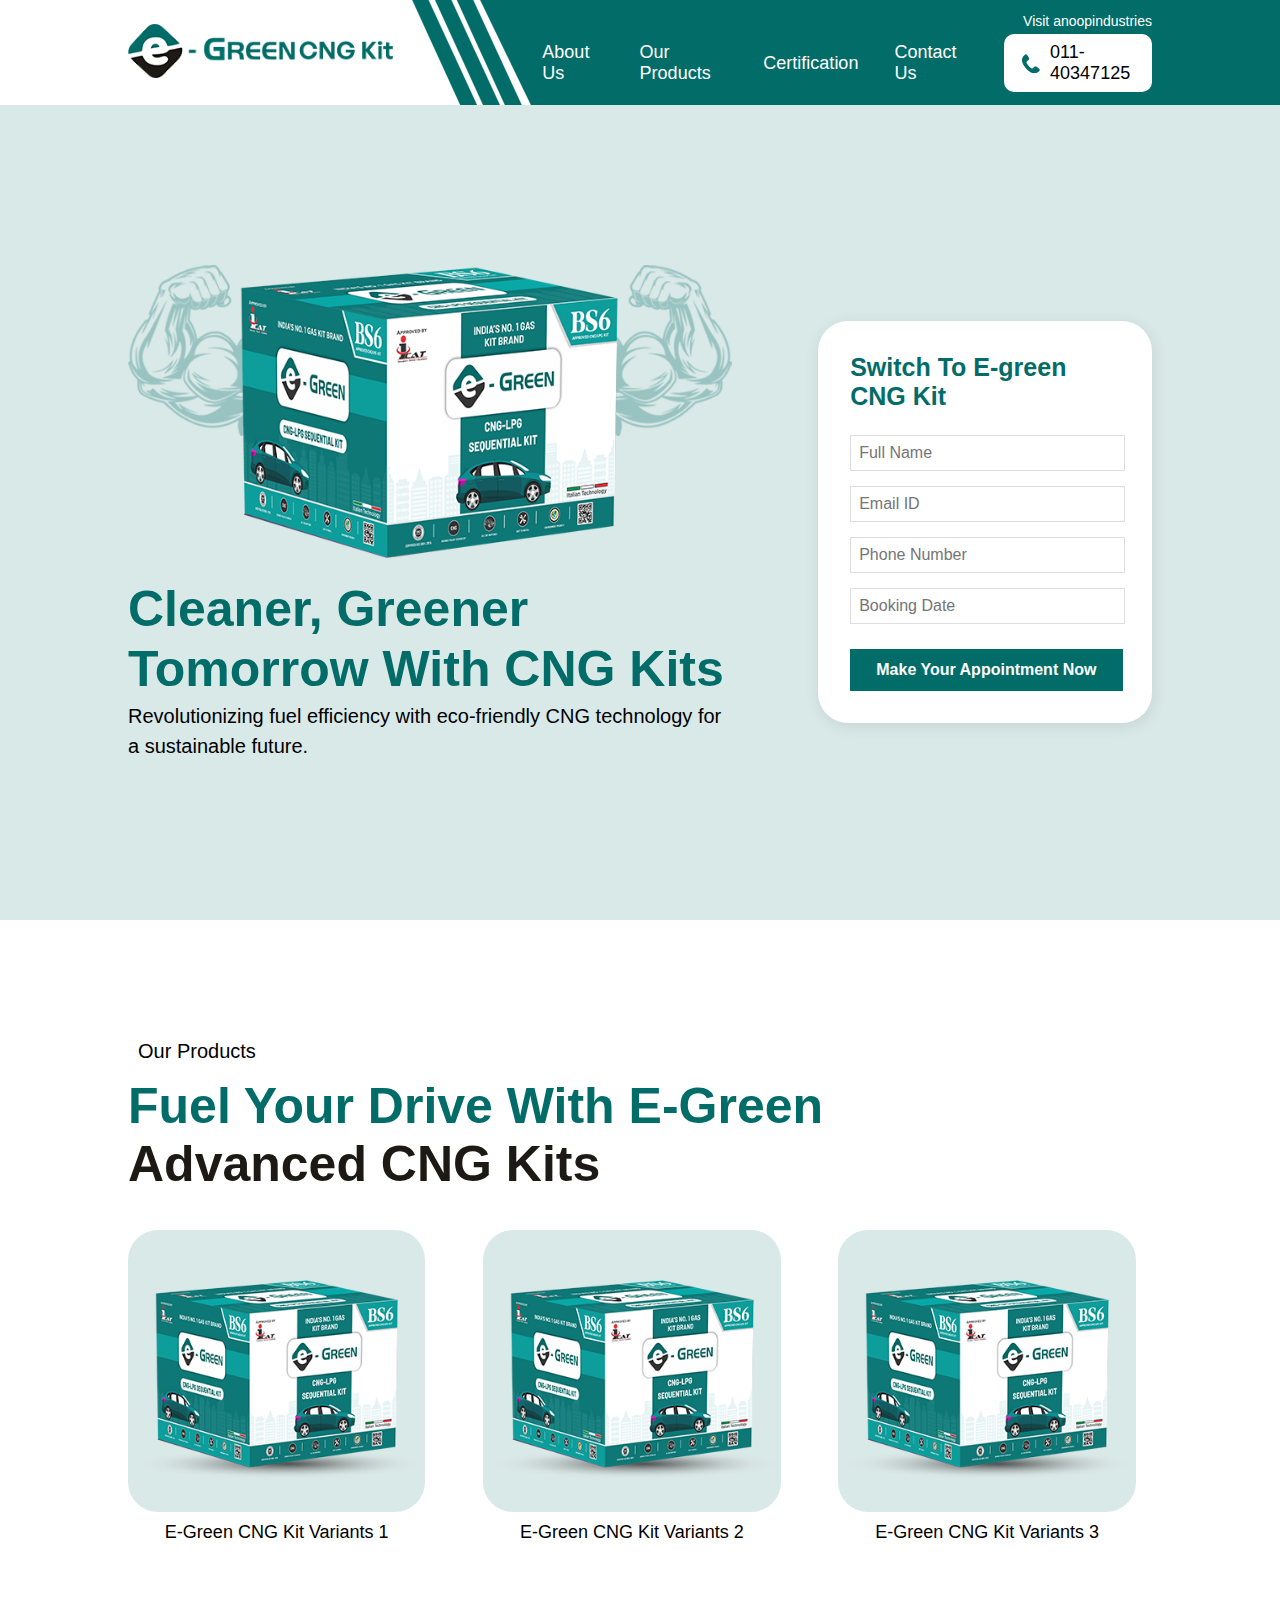
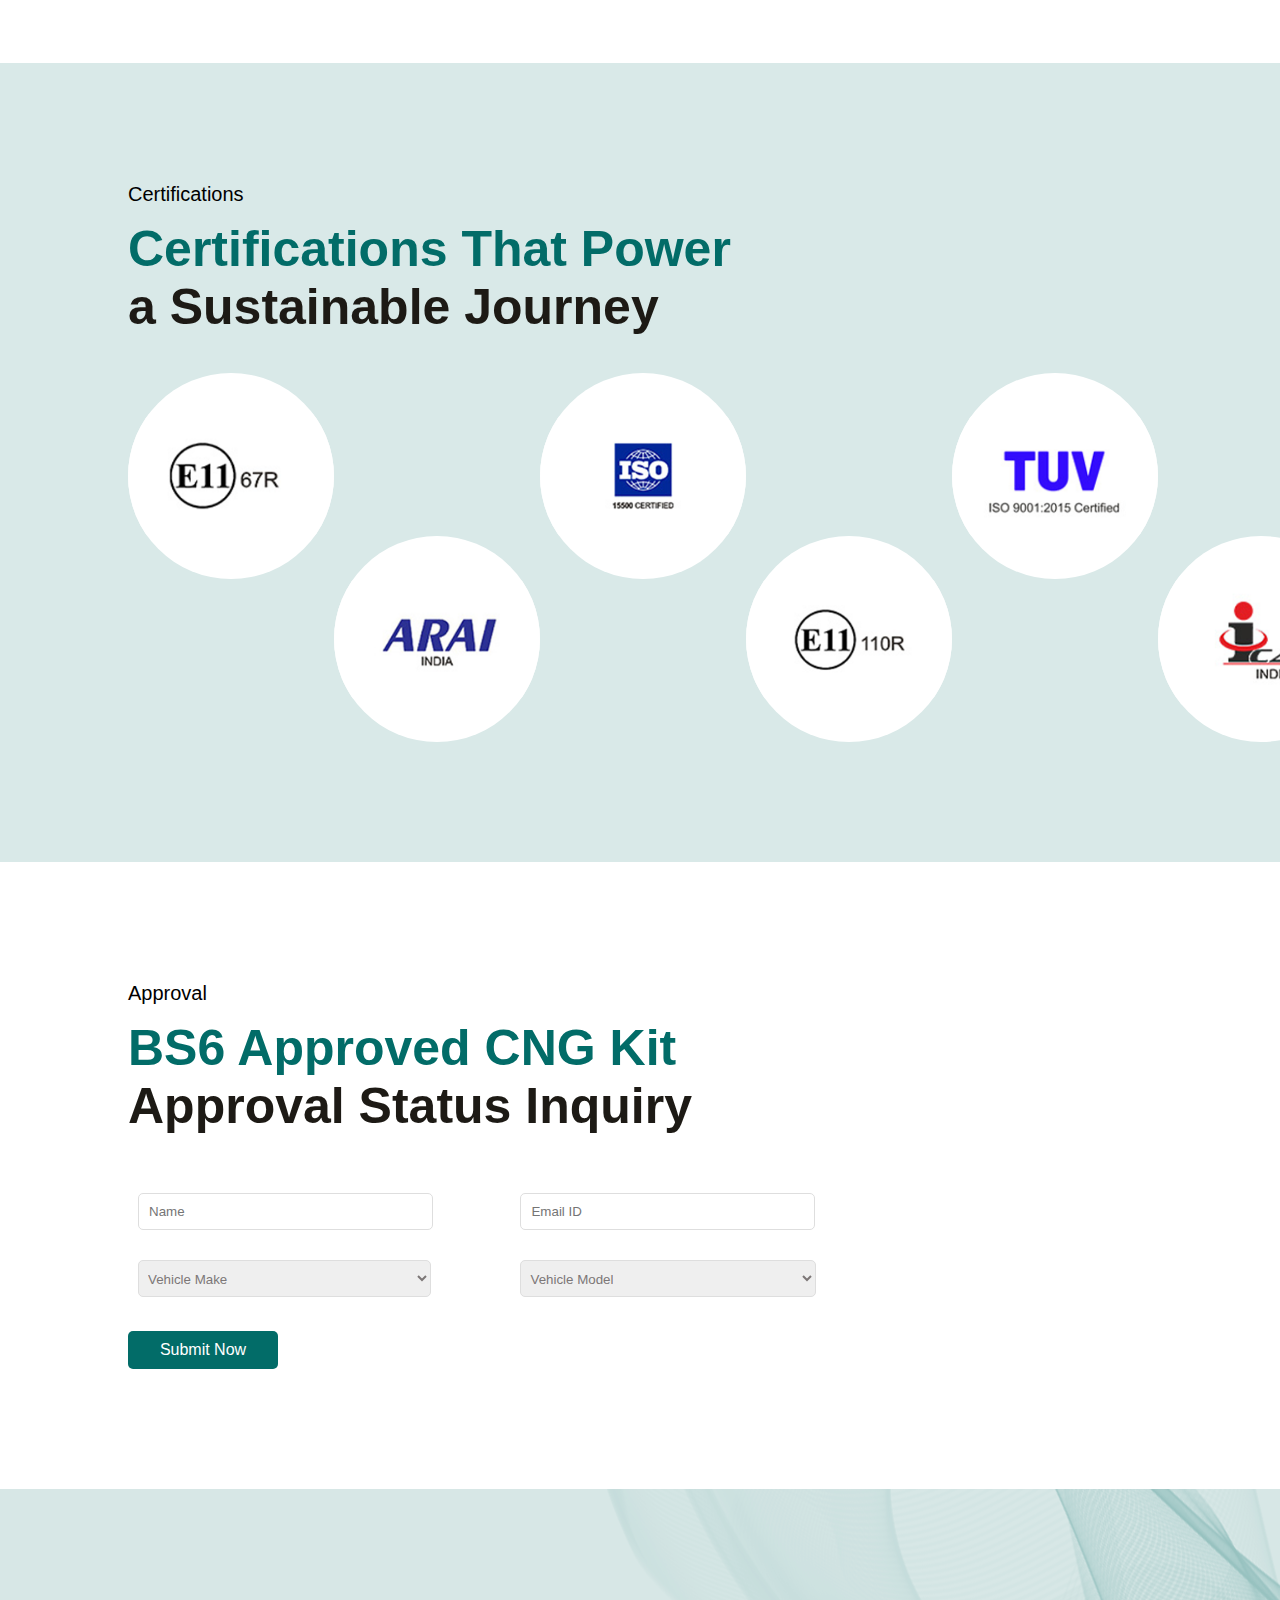
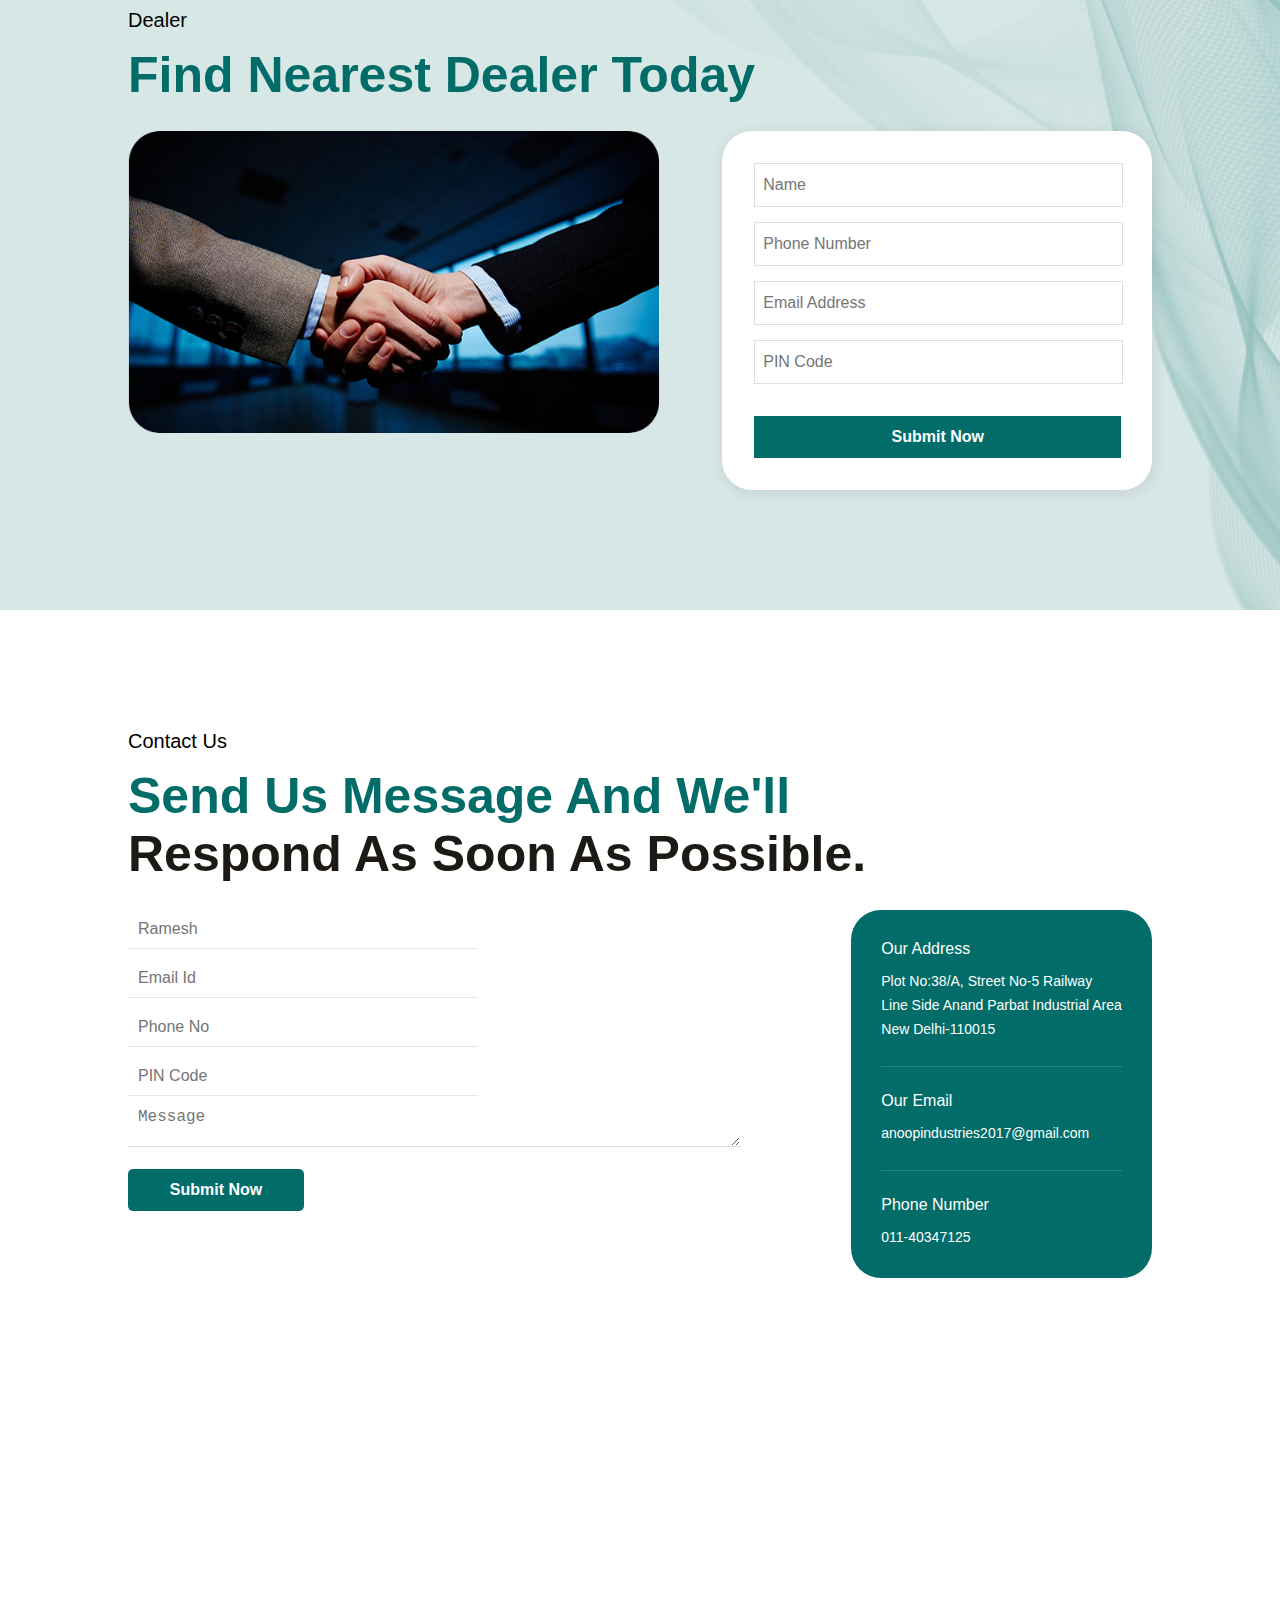
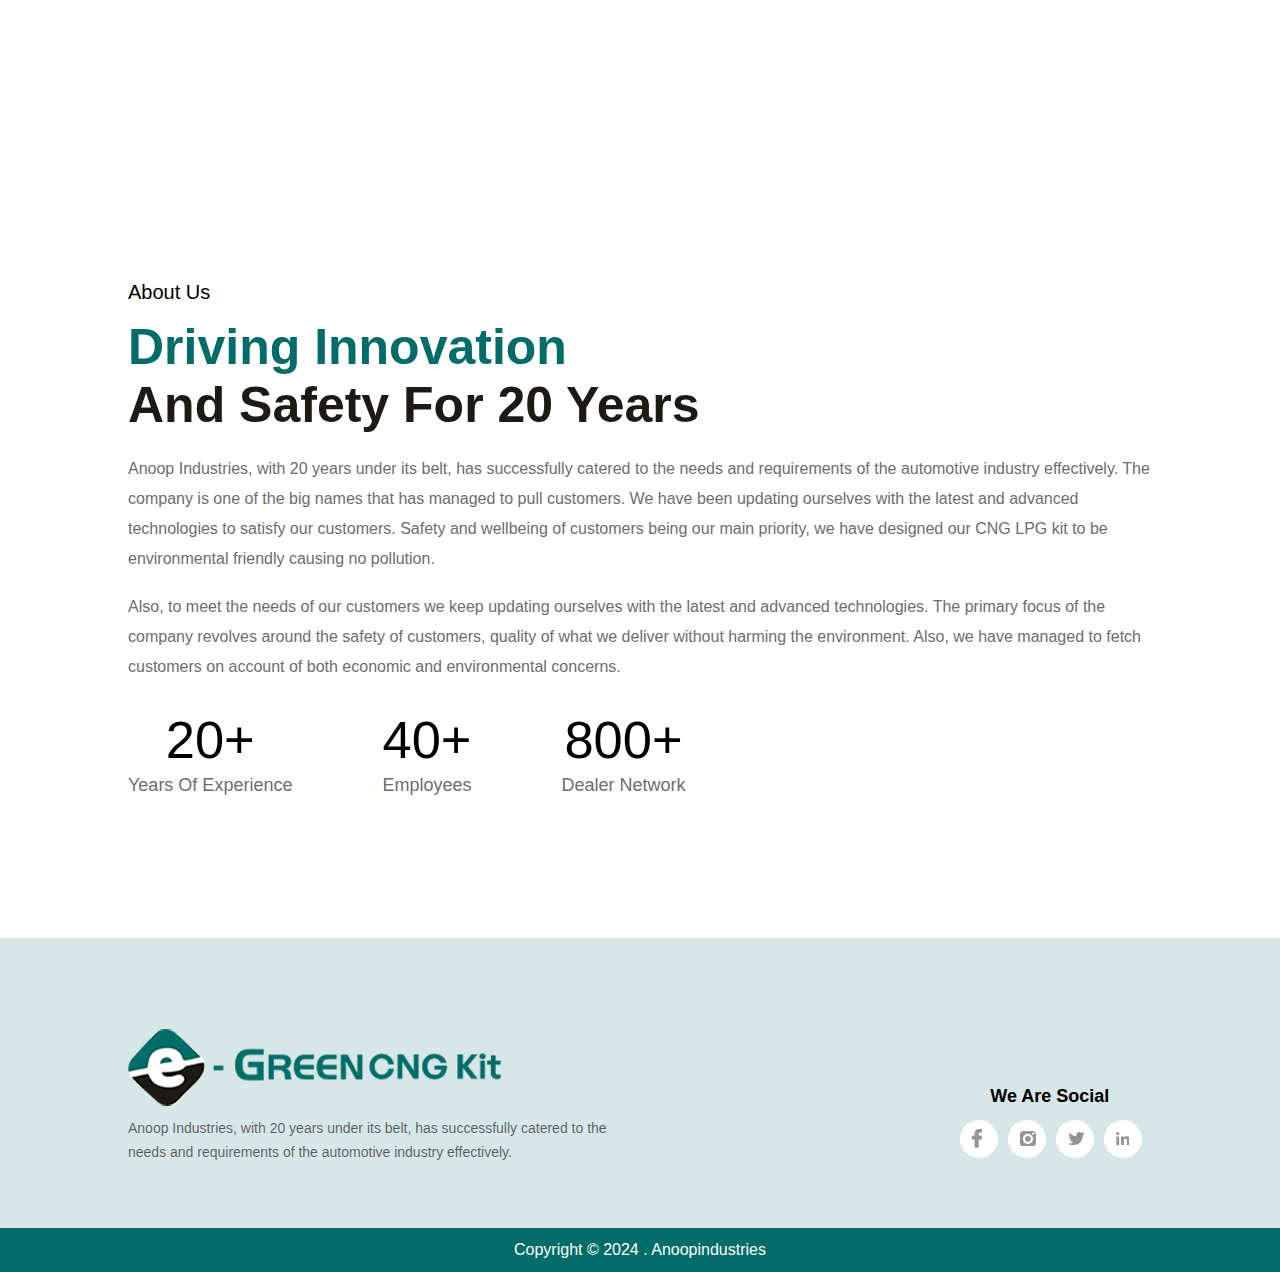
<file: index.html>
<!DOCTYPE html>
<html lang="en">

<head>
    <meta charset="UTF-8">
    <meta name="viewport" content="width=device-width, initial-scale=1.0">
    <title>E-GREEN</title>
    <link href="css/main.css" rel="stylesheet" type="text/css">
    <link rel="stylesheet" href="responsive.css">
</head>
<body>
    <section class="banner">
        <header>
            <div class="wrap">
                <a href="#" class="logo"><img src="images/logo.png"></a>
                <aside class="rgt">
                    <div class="toppnl"><a href="#">Visit anoopindustries</a></div>
                    <ul>
                        <li><a href="#">About Us</a></li>
                        <li><a href="#">Our Products</a></li>
                        <li><a href="#">Certification</a></li>
                        <li><a href="#">Contact Us</a></li>
                        <li><a href="#" class="btn"><img src="images/phone.png">011-40347125</a></li>
                    </ul>
                </aside>
            </div>
        </header>
        <div class="wrap">
            <aside class="left">
                <div class="bnrimg"><img src="images/bnr-product.png"></div>
                <h1>Cleaner, Greener Tomorrow With CNG Kits</h1>
                <h4>Revolutionizing fuel efficiency with eco-friendly CNG technology for a sustainable future.</h4>
            </aside>

            <aside class="rght">
                <div class="form">
                    <h3>Switch To E-green CNG Kit</h3>
                    <input type="text" placeholder="Full Name">
                    <input type="text" placeholder="Email ID">
                    <input type="number" placeholder="Phone Number">
                    <input type="number" placeholder="Booking Date">
                    <div class="submit">
                        <h5>Make Your Appointment Now</h5>
                    </div>
                </div>

            </aside>
        </div>
    </section>

    <section class="Products">
        <div class="wrap">
            <h2>Our Products</h2>
            <h1>Fuel Your Drive With E-Green<br>
                <span>Advanced CNG Kits</span>
            </h1>
            <ul>
                <li><a href><img src="images/product.png"></a>
                    <h5>E-Green CNG Kit Variants 1</h5>
                </li>
                <li><a href><img src="images/product.png"></a>
                    <h5>E-Green CNG Kit Variants 2</h5>
                </li>
                <li><a href><img src="images/product.png"></a>
                    <h5>E-Green CNG Kit Variants 3</h5>
                </li>
            </ul>
        </div>
    </section>

    <section class="Certifications">
        <div class="wrap">
            <h2>Certifications</h2>
            <h1>Certifications That Power<br>
                <span>a Sustainable Journey</span>
            </h1>
            <ul>
                <li><a href="#"><img src="images/certification-1.png"></a></li>
                <li><a href="#"><img src="images/certification-2.png"></a></li>
                <li><a href="#"><img src="images/certification-3.png"></a></li>
                <li><a href="#"><img src="images/certification-4.png"></a></li>
                <li><a href="#"><img src="images/certification-5.png"></a></li>
                <li><a href="#"><img src="images/certification-6.png"></a></li>
            </ul>
        </div>
    </section>

    <section class="Approval">
        <div class="wrap">
            <h2>Approval</h2>
            <h1>BS6 Approved CNG Kit<br>
                <span>Approval Status Inquiry</span>
            </h1>
            <div class="form-boxes">
                <div class="box"><input type="text" placeholder="Name"></div>
            <div class="box"><input type="text" placeholder="Email ID"></div>
            <div class="box sec"><select>
                    <option>Vehicle Make</option>
                    <option>vdhd</option>
                    <option>vdhd</option>
                    <option>vdhd</option>
                </select></div>
            <div class="box sec"><select>
                    <option>Vehicle Model</option>
                    <option>vdhd</option>
                    <option>vdhd</option>
                    <option>vdhd</option>
                </select></div>
            </div>
            <div class="clear"></div>
            <div class="submit"><a href="#">
                    <h5>Submit Now</h5>
                </a></div>
        </div>
    </section>

    <section class="Dealer">
        <div class="wrap">
            <h2>Dealer</h2>
            <h1>Find Nearest Dealer Today</h1>
            <aside class="left"><img src="images/cantact.jpg"></aside>
            <aside class="rgt">
                <input type="text" placeholder="Name">
                <input type="number" placeholder="Phone Number">
                <input type="text" placeholder="Email Address">
                <input type="number" placeholder="PIN Code">
                <div class="submit"><a href="#">
                        <h5>Submit Now</h5>
                    </a></div>
            </aside>
            <div class="clear"></div>
        </div>
    </section>

    <section class="contact">
        <div class="wrap">
            <h2>Contact Us</h2>
            <h1>Send Us Message And We'll<br>
                <span>Respond As Soon As Possible.</span>
            </h1>

            <aside class="left">
                <input type="text" placeholder="Ramesh">
                <input type="text" placeholder="Email Id">
                <input type="number" placeholder="Phone No">
                <input type="number" placeholder="PIN Code">
                <textarea placeholder="Message"></textarea>
                <div class="clear"></div>
                <div class="submit"><a href="#">
                        <h5>Submit Now</h5>
                    </a></div>
            </aside>

            <aside class="rgt">
                <ul>
                    <li>
                        <h4>Our Address</h4>
                        <p>Plot No:38/A, Street No-5 Railway Line Side Anand Parbat Industrial Area New Delhi-110015</p>
                    </li>
                    <li>
                        <h4>Our Email</h4>
                        <p>anoopindustries2017@gmail.com</p>
                    </li>
                    <li>
                        <h4>Phone Number</h4>
                        <p>011-40347125</p>
                    </li>
                </ul>
            </aside>
            <iframe
                src="https://www.google.com/maps/embed?pb=!1m14!1m8!1m3!1d7001.660697056416!2d77.178064!3d28.664798!3m2!1i1024!2i768!4f13.1!3m3!1m2!1s0x390d036bb98339df%3A0xf00bdfd7bf630fbb!2sAnoop%20Industries!5e0!3m2!1sen!2sin!4v1731151324851!5m2!1sen!2sin"
                width="100%" height="450" style="border:0;" allowfullscreen="" loading="lazy"
                referrerpolicy="no-referrer-when-downgrade"></iframe>
            <div class="clear"></div>
        </div>
    </section>

    <section class="about">
        <div class="wrap">
            <h2>About Us</h2>
            <h1>Driving Innovation<br>
                <span>And Safety For 20 Years</span>
            </h1>
            <p>Anoop Industries, with 20 years under its belt, has successfully catered to the needs and requirements of
                the automotive industry effectively. The company is one of the big names that has managed to pull
                customers. We have been updating ourselves with the latest and advanced technologies to satisfy our
                customers. Safety and wellbeing of customers being our main priority, we have designed our CNG LPG kit
                to be environmental friendly causing no pollution. </p>
            <p>Also, to meet the needs of our customers we keep updating ourselves with the latest and advanced
                technologies. The primary focus of the company revolves around the safety of customers, quality of what
                we deliver without harming the environment. Also, we have managed to fetch customers on account of both
                economic and environmental concerns.</p>
            <ul>
                <li>
                    <h5>20+</h5>
                    <p>Years Of Experience</p>
                </li>
                <li>
                    <h5>40+</h5>
                    <p>Employees</p>
                </li>
                <li>
                    <h5>800+</h5>
                    <p>Dealer Network</p>
                </li>
            </ul>
        </div>
    </section>

    <footer>
        <div class="wrap">
            <aside class="left"><a href="#"><img src="images/logo-v2.png"></a>
                <p>
                    Anoop Industries, with 20 years under its belt, has successfully catered to the needs and
                    requirements of the automotive industry effectively.
                </p>
            </aside>
            <aside class="rgt">
                <h4>We Are Social</h4>
                <ul>
                    <li><a href="#"><img src="images/facebook.png"></a></li>
                    <li><a href="#"><img src="images/instagram.png"></a></li>
                    <li><a href="#"><img src="images/twitter.png"></a></li>
                    <li><a href="#"><img src="images/linkedin.png"></a></li>
                </ul>
            </aside>
            <div class="clear"></div>
        </div>
        <div class="capyright">
            <div class="wrap">
                <h6>Copyright © 2024 . Anoopindustries</h6>
            </div>
        </div>

    </footer>
</body>

</html>
</file>
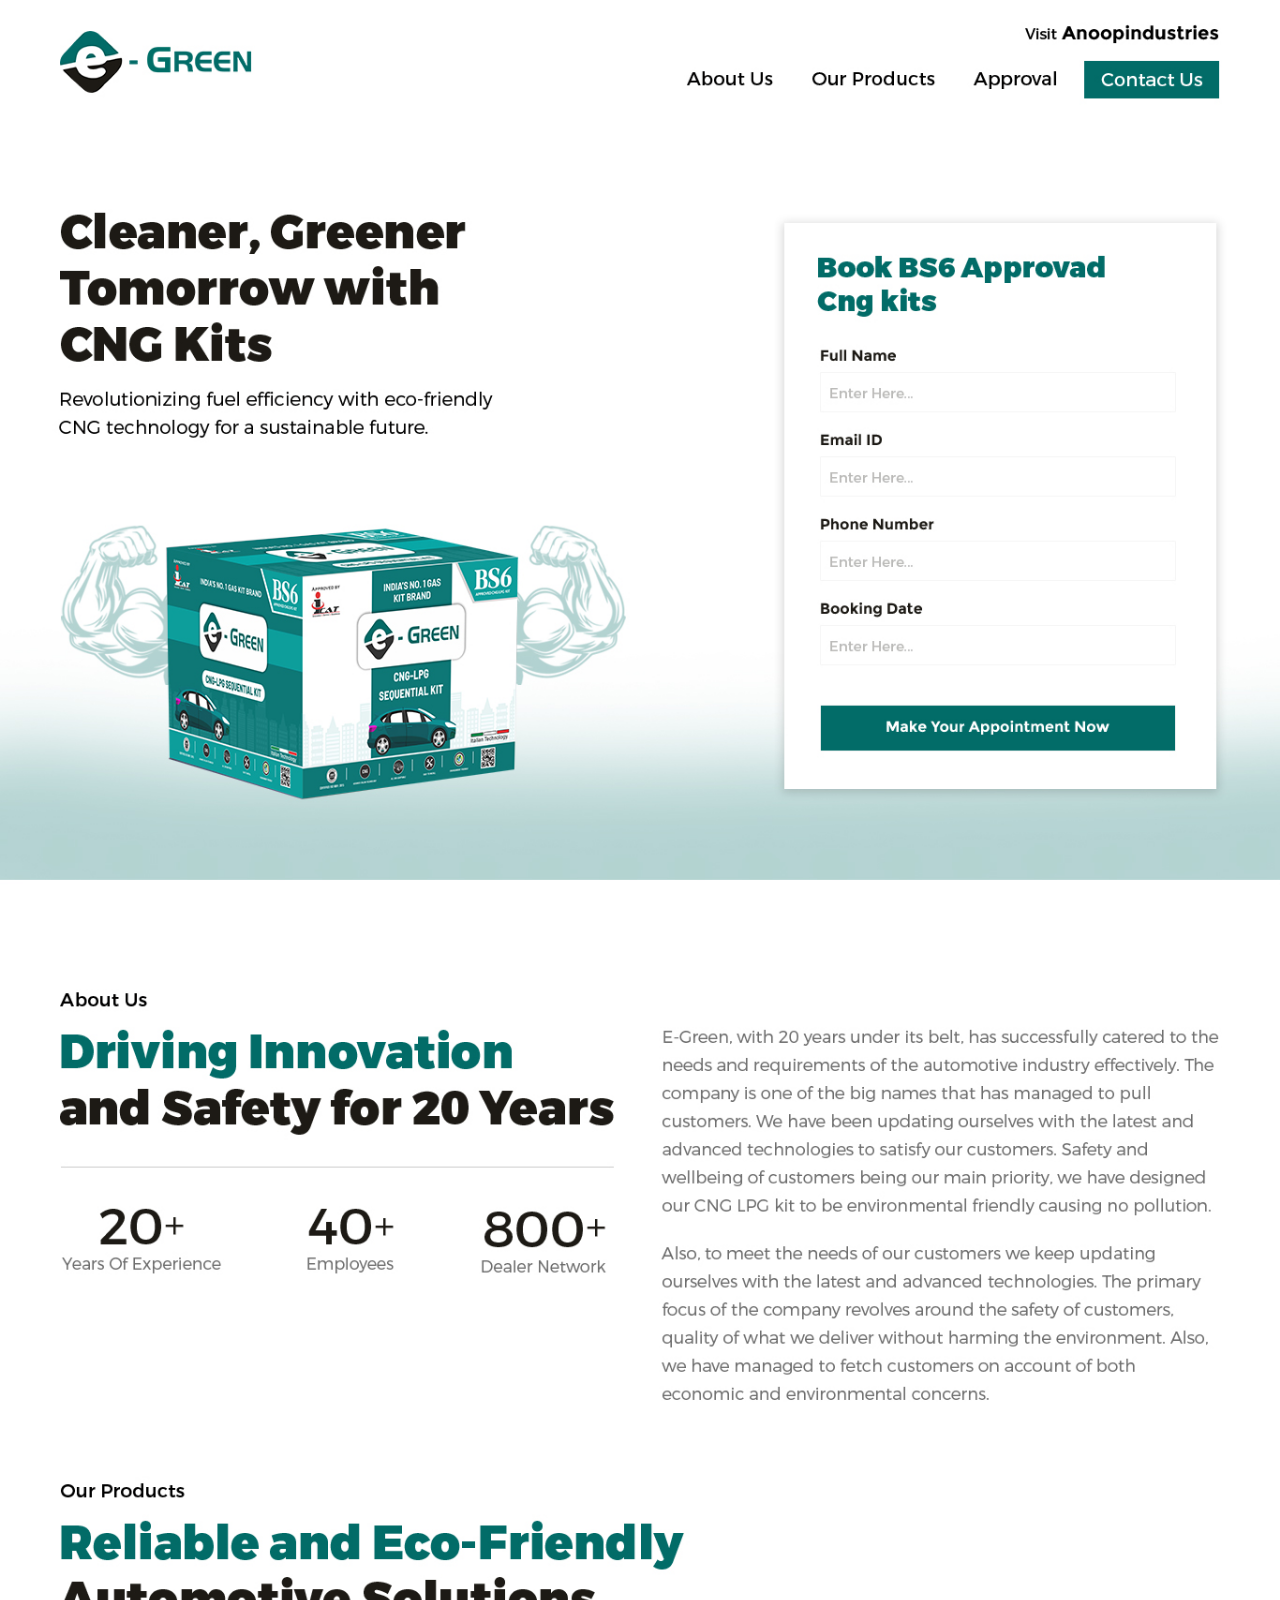
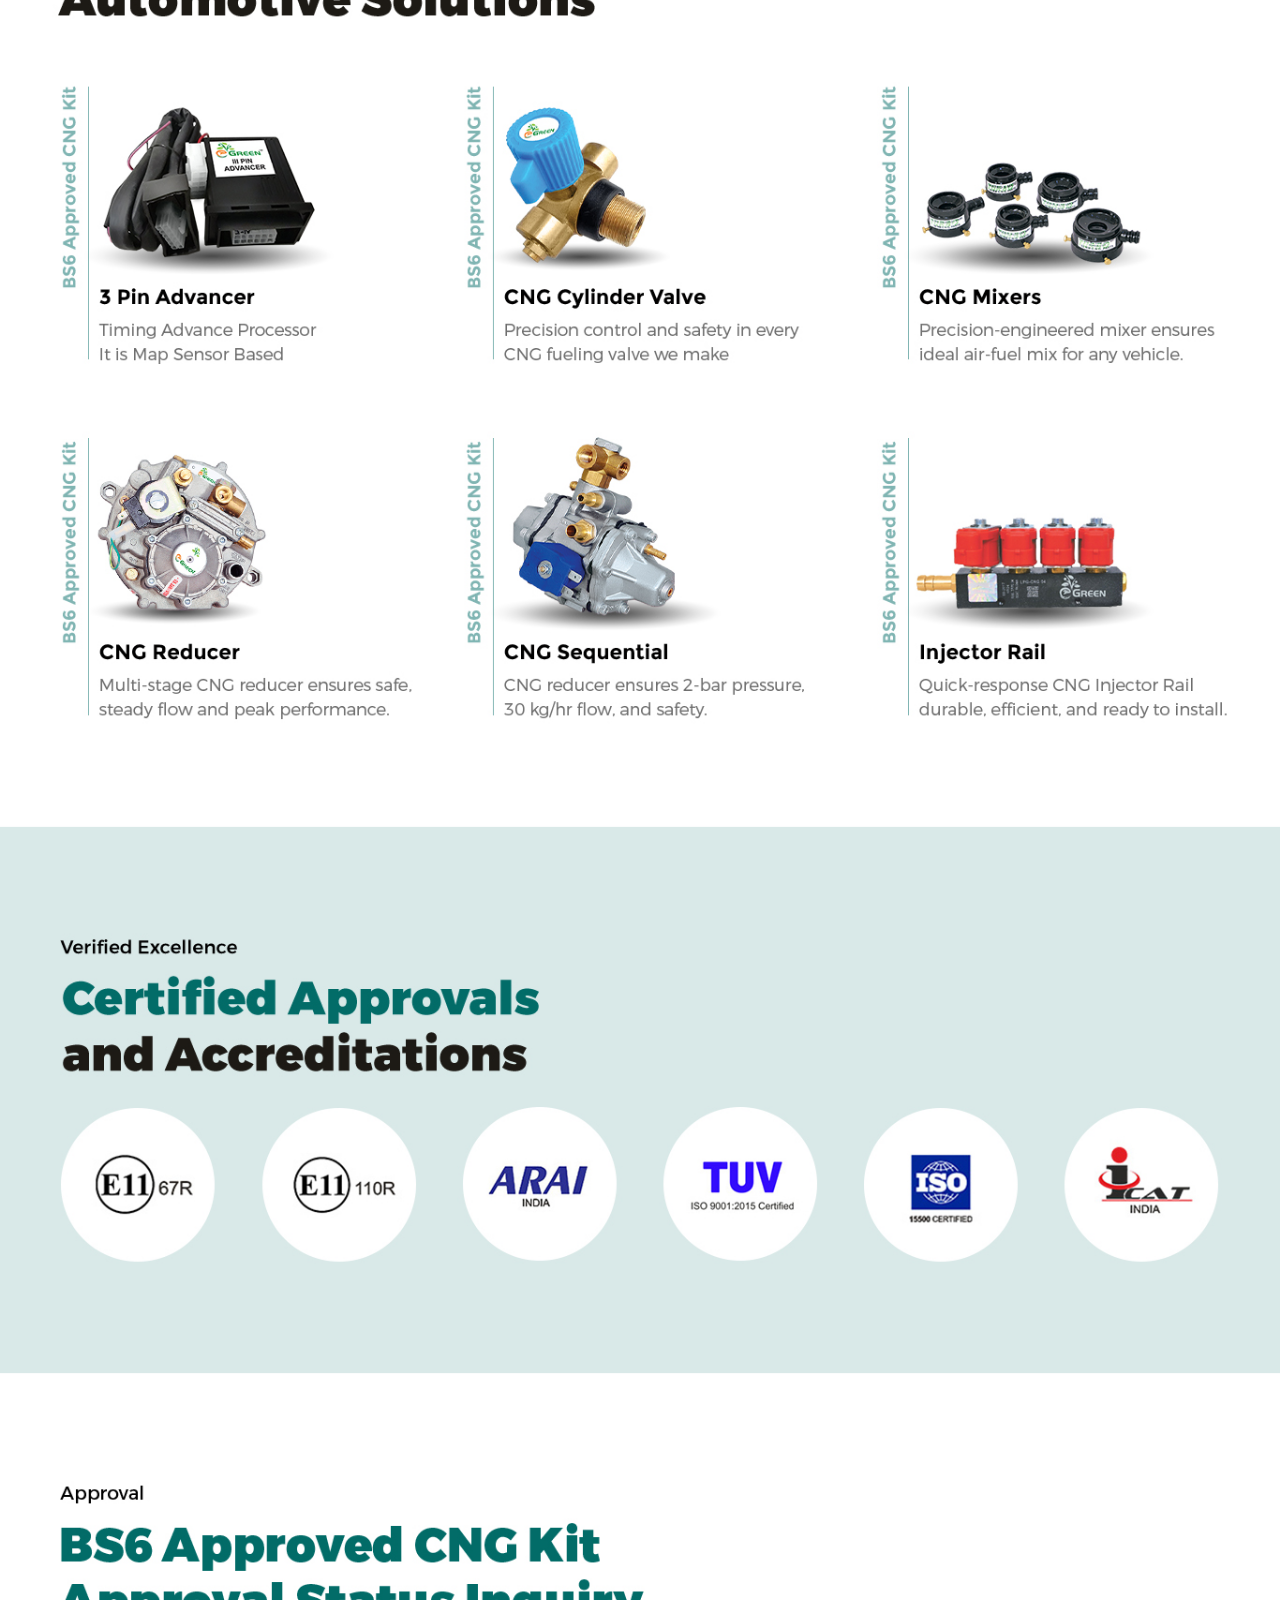
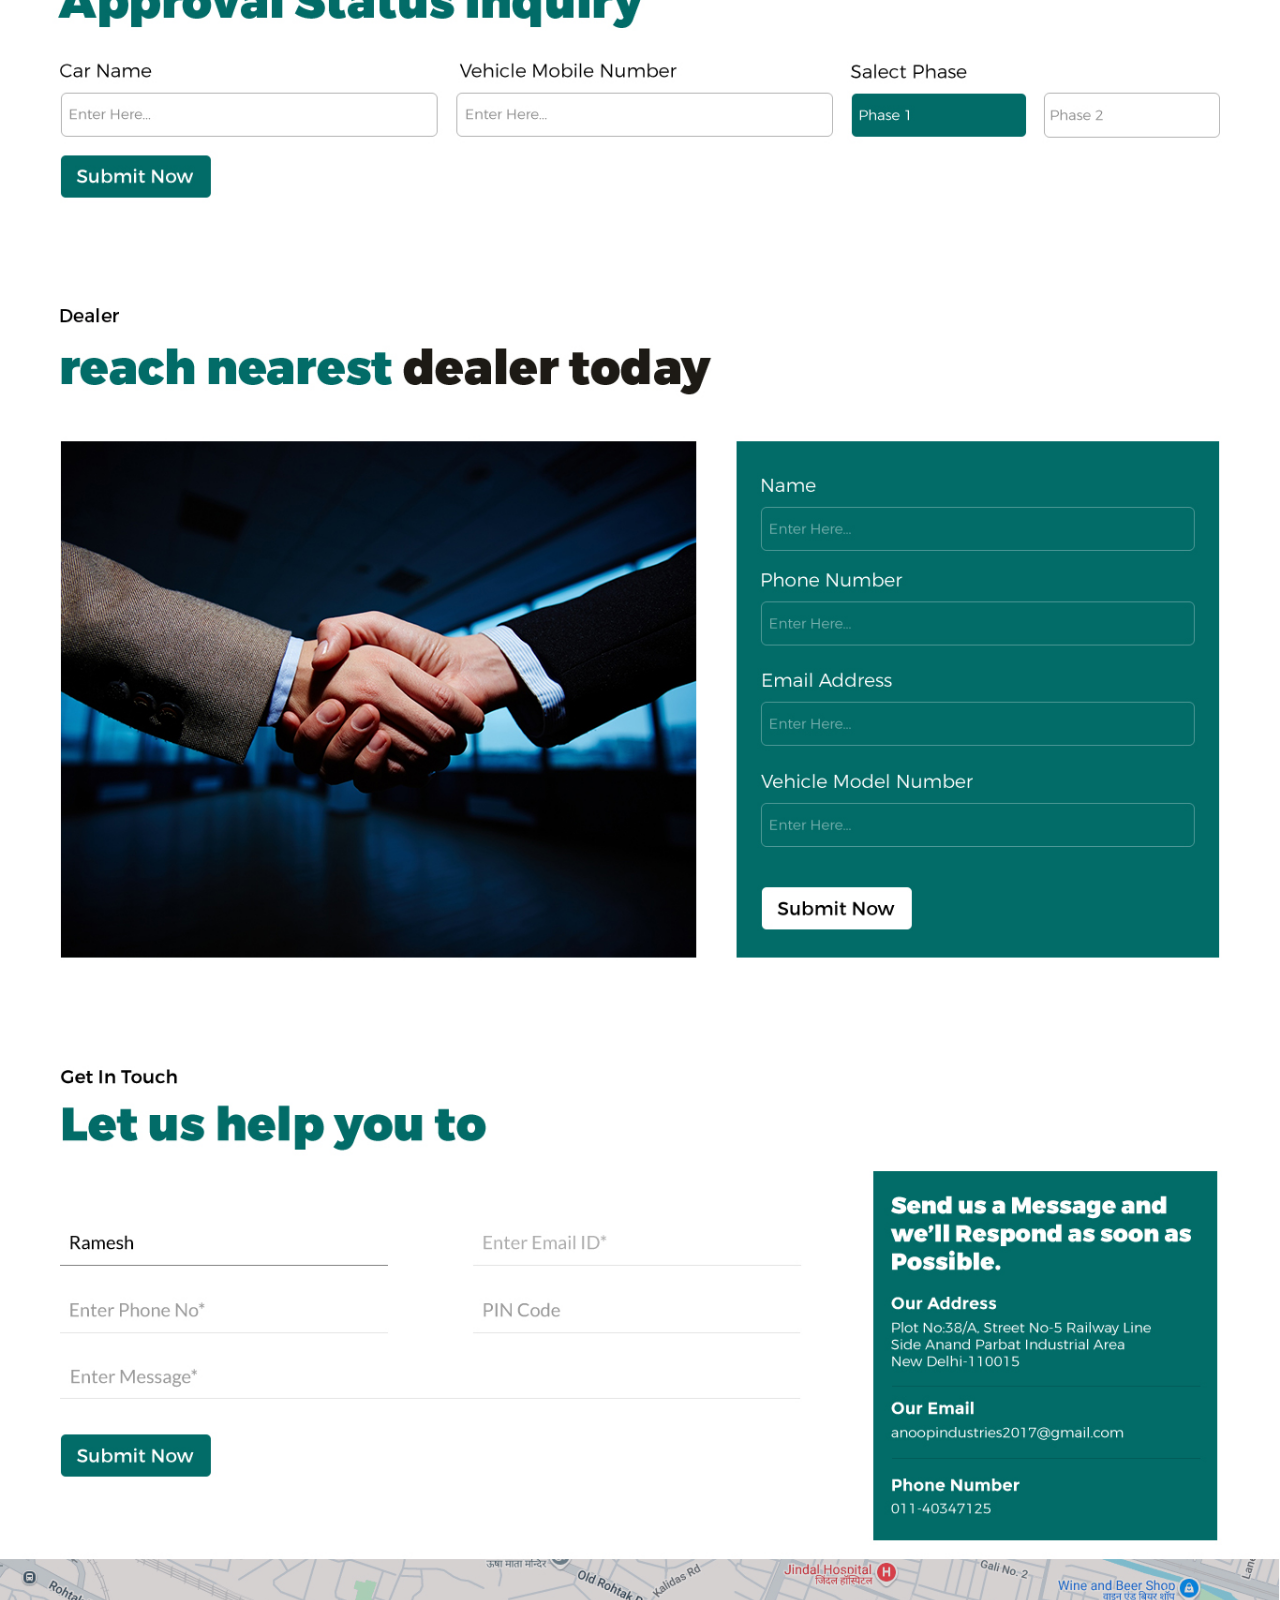
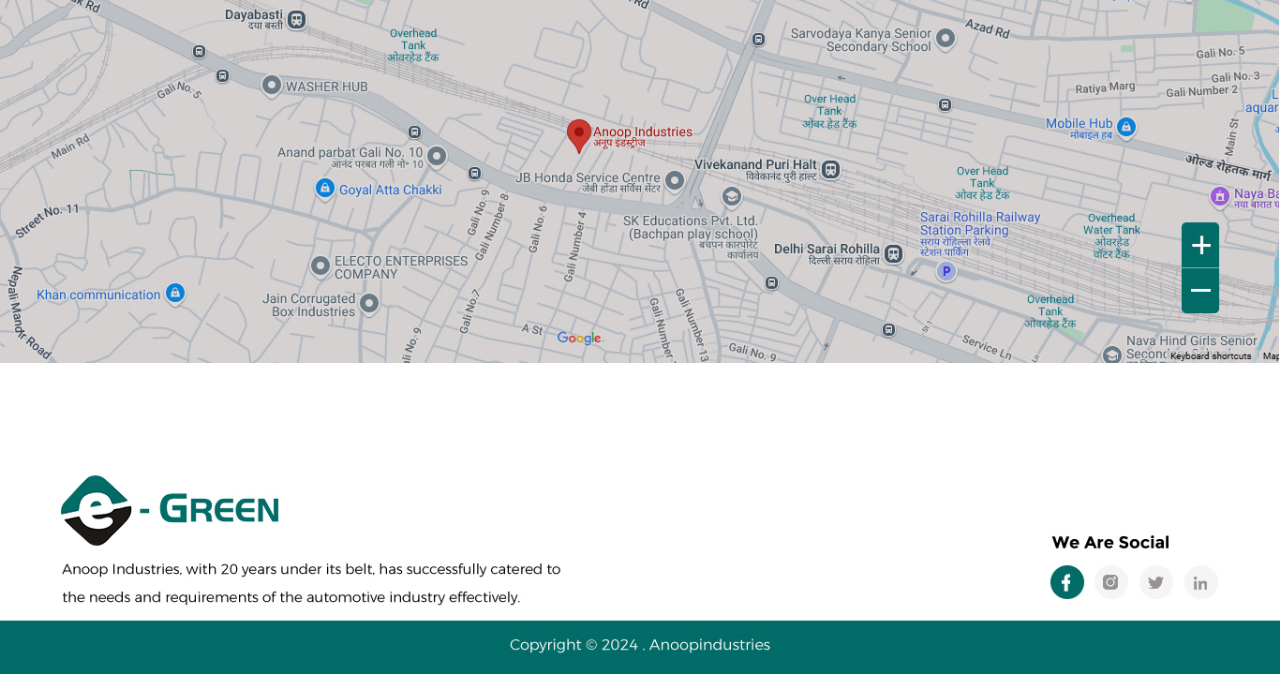
<file: demo/index.html>
<!doctype html>
<html>
<head>
<meta charset="utf-8">
<title>Highrise</title>
</head>

<body style="margin: 0px; padding: 0px;background-color:#000;">
<img src="images/e-green-landing-pages.jpg" style="max-width: 1366px; width: 100%; margin: 0px auto; padding: 0px; display: block;">
</body>
</html>
</file>
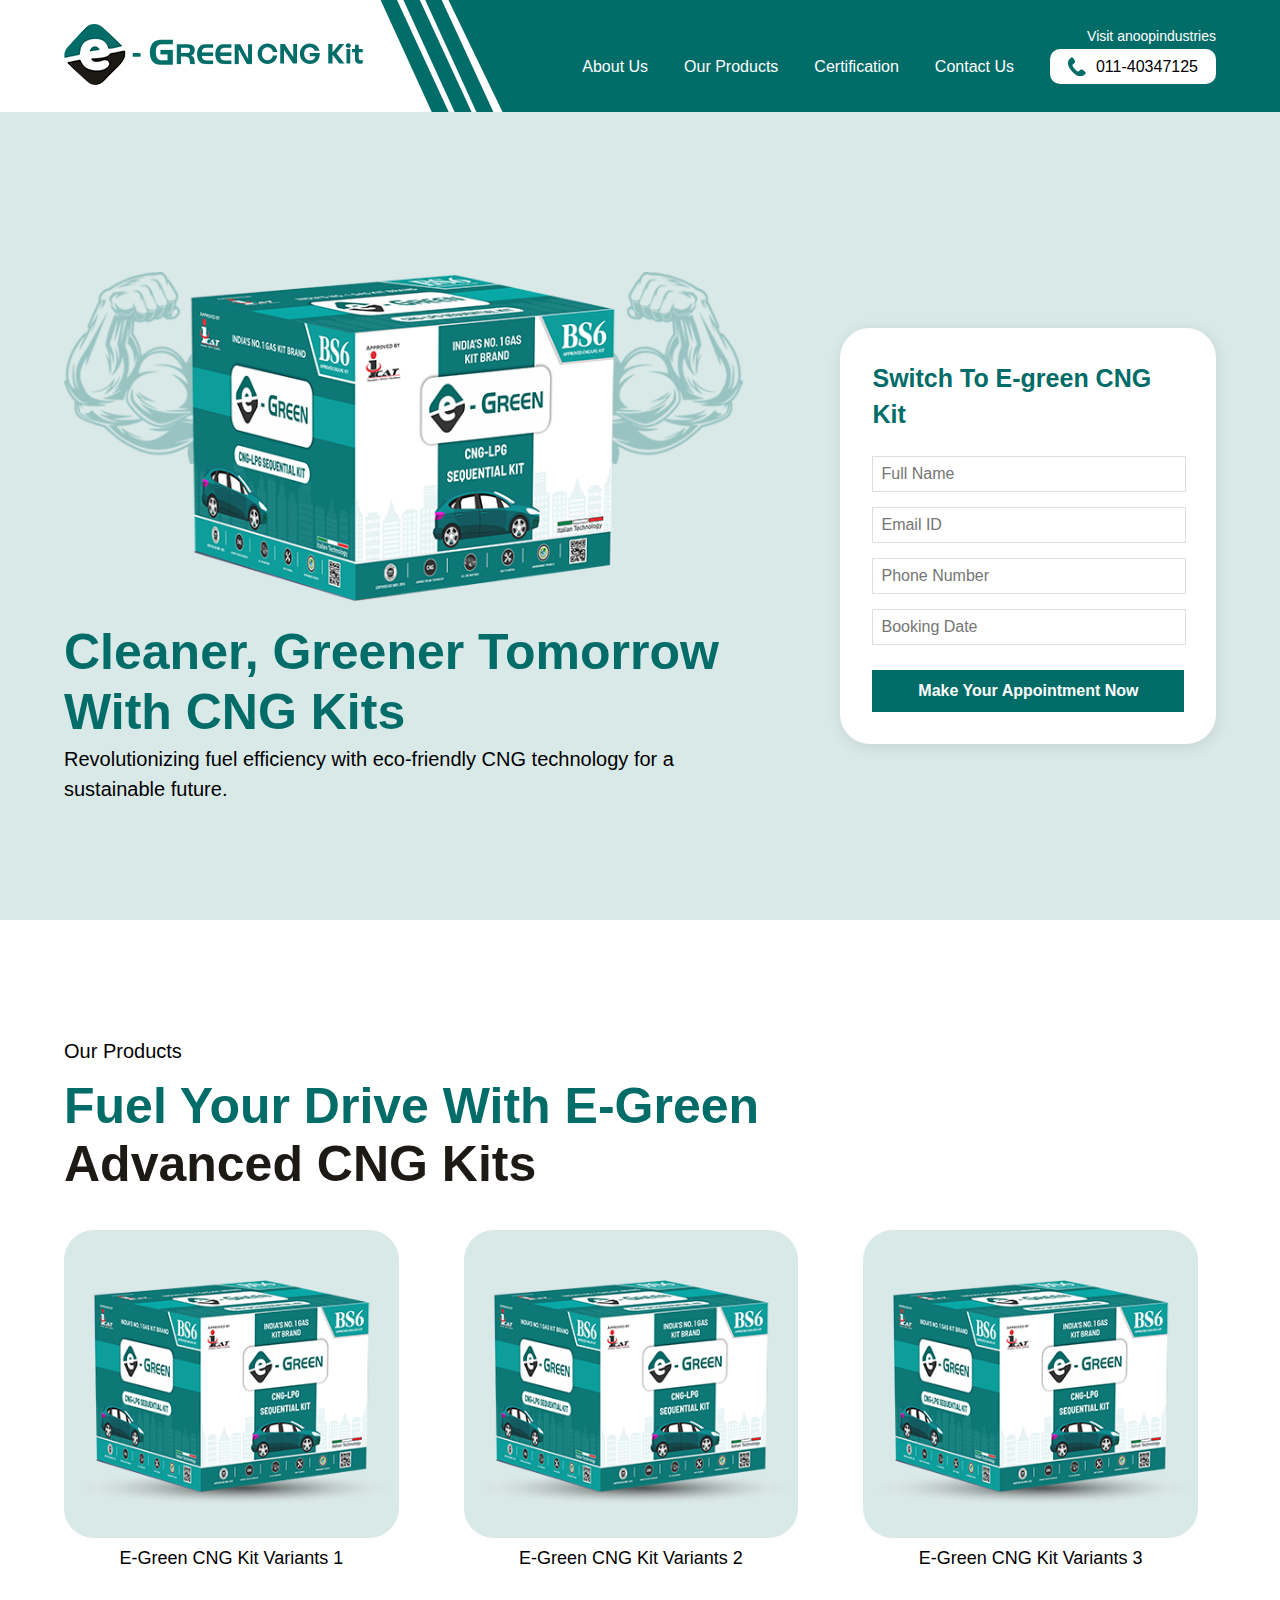
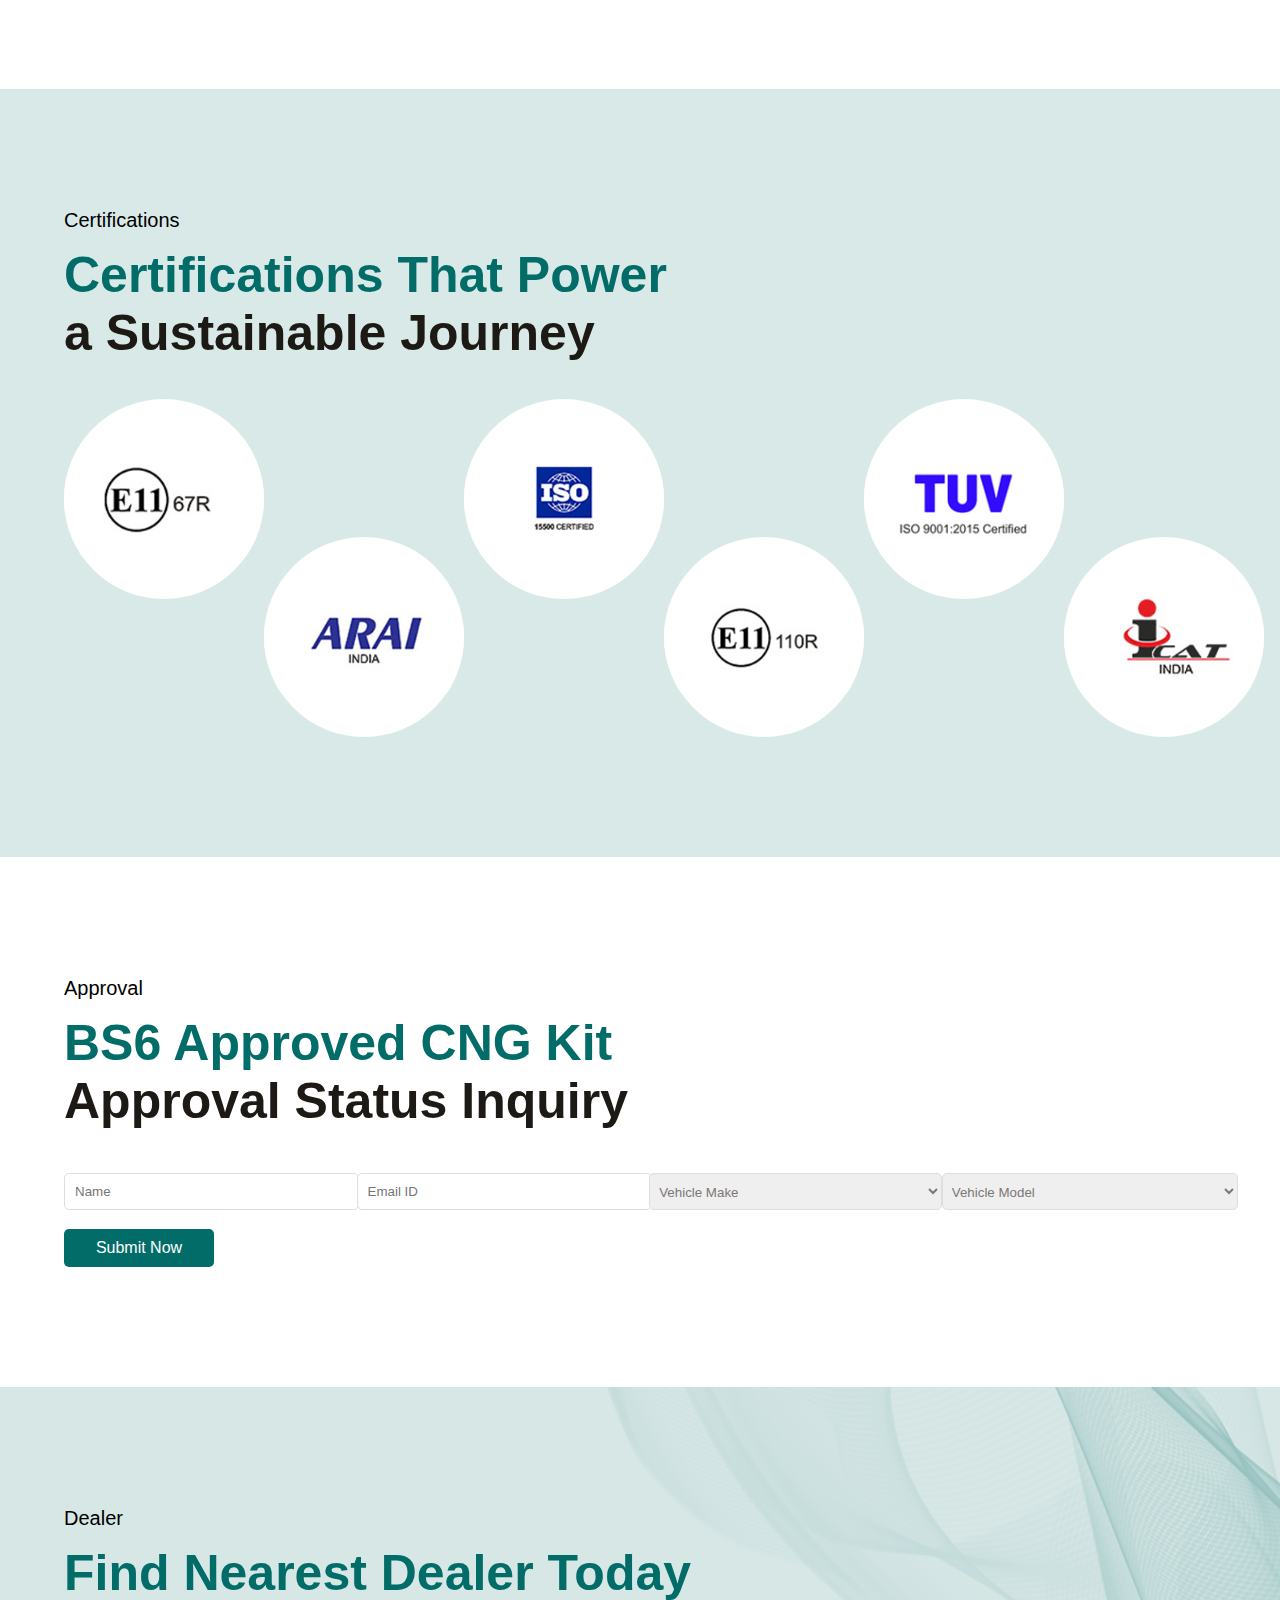
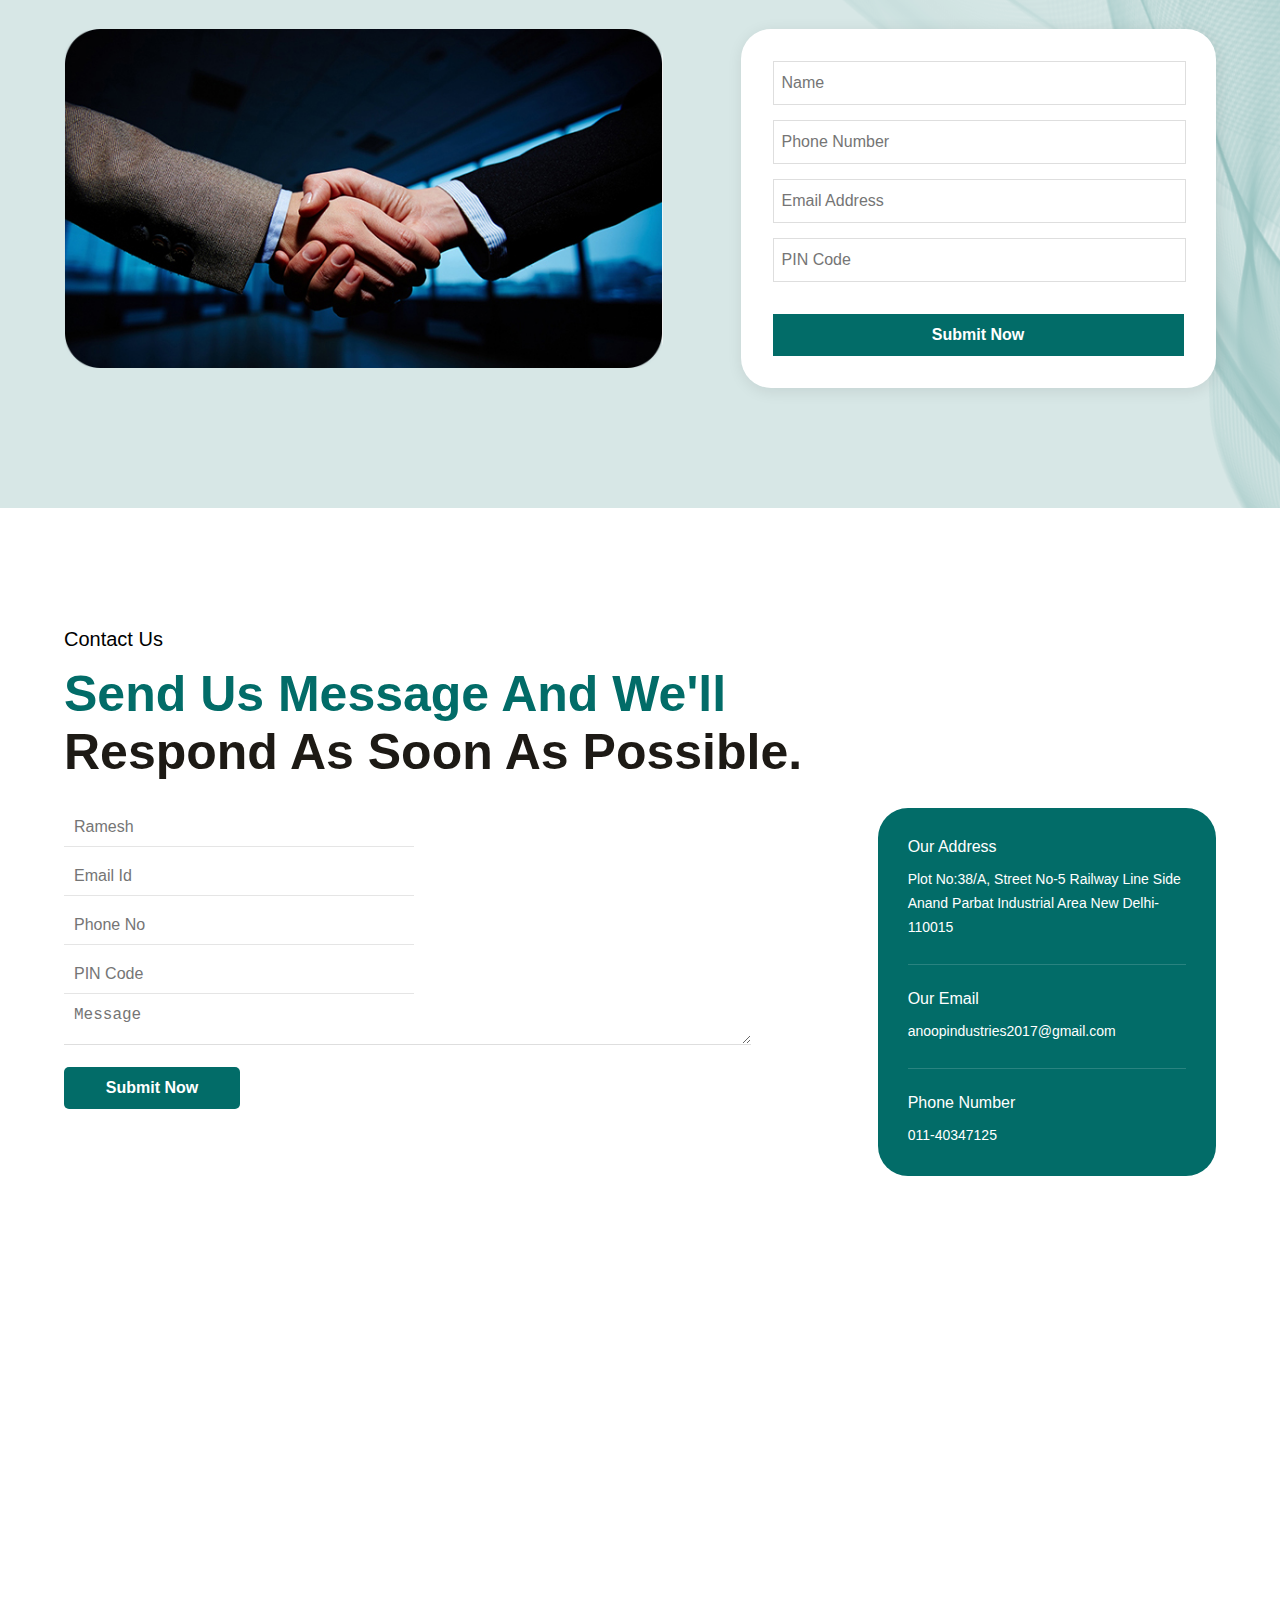
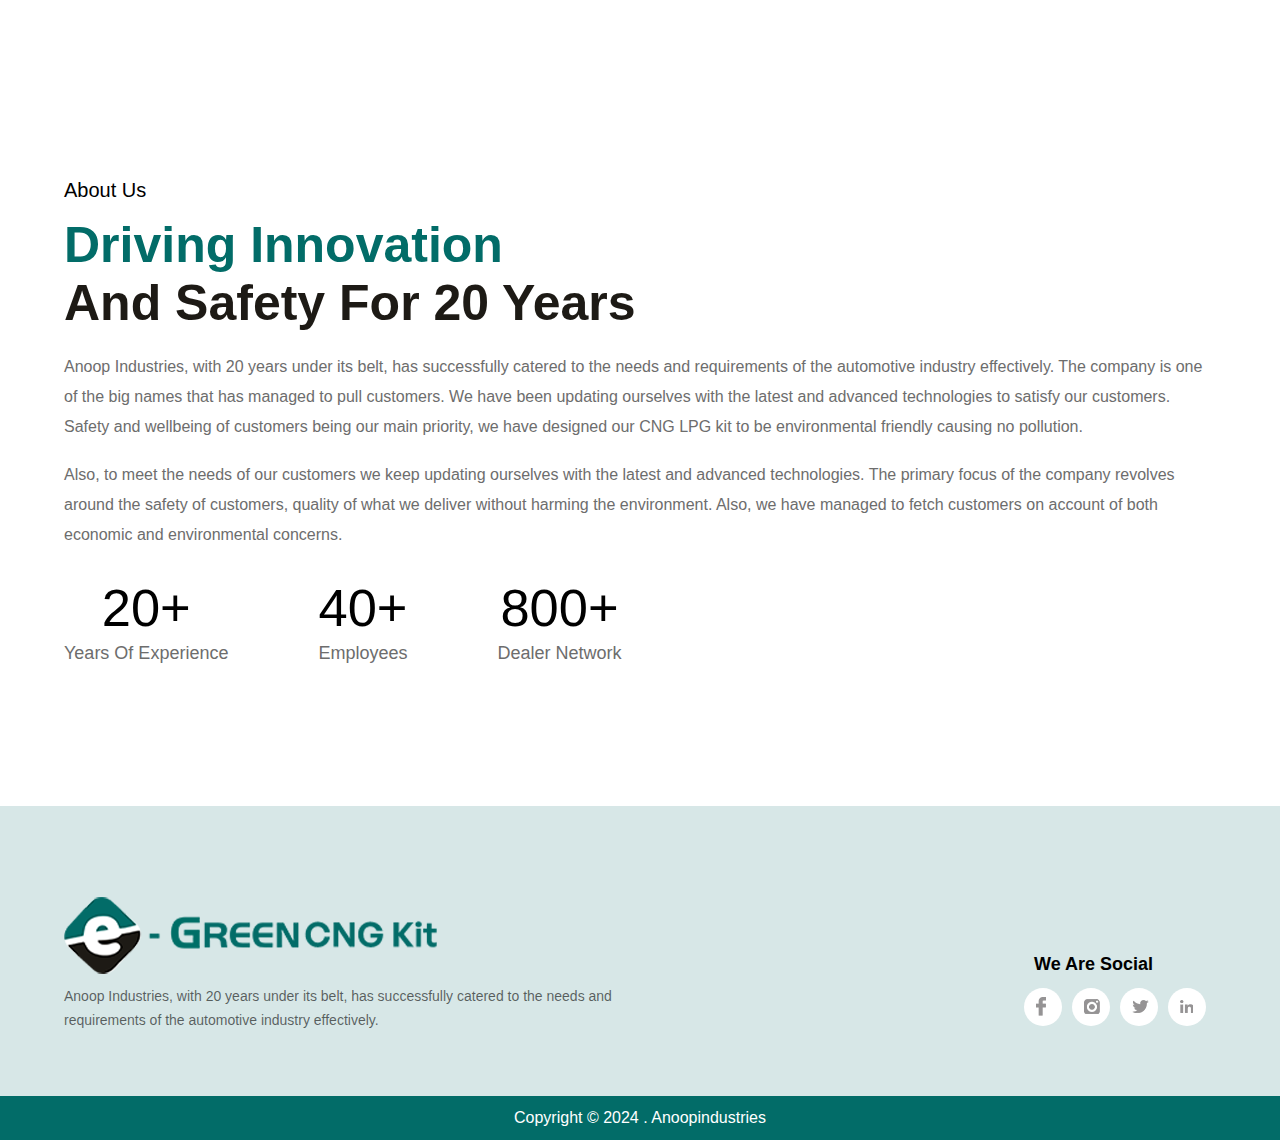
<file: website/index.html>
<!DOCTYPE html>
<html lang="en">
<head>
    <meta charset="UTF-8">
    <meta name="viewport" content="width=device-width, initial-scale=1.0">
    <title>E-GREEN</title>
    <link href="css/main.css" rel="stylesheet" type="text/css">
</head>

<body>
<section class="banner">
<header>
    <div class="wrap">
    <a href="#" class="logo"><img src="images/logo.png"></a>
    <aside class="rgt">
		<div class="toppnl"><a href="#">Visit anoopindustries</a></div>
    <ul><li><a href="#">About Us</a></li>
        <li><a href="#">Our Products</a></li>
        <li><a href="#">Certification</a></li>
        <li><a href="#">Contact Us</a></li>
        <li><a href="#" class="btn"><img src="images/phone.png">011-40347125</a></li>
</ul>
</aside>
</div>

</header>
<div class="wrap">
<aside class="left">
    <div class="bnrimg"><img src="images/bnr-product.png"></div>
    <h1>Cleaner, Greener Tomorrow With CNG Kits</h1>
    <h4>Revolutionizing fuel efficiency with eco-friendly CNG technology for a sustainable future.</h4>
</aside>

<aside class="rght">
  <div class="form">
  <h3>Switch To E-green CNG Kit</h3>
  <input type="text" placeholder="Full Name">
  <input type="text" placeholder="Email ID">
  <input type="number" placeholder="Phone Number">
  <input type="number" placeholder="Booking Date">
  <div class="submit"><h5>Make Your Appointment Now</h5></div>
  </div>

</aside>
</div>
</section>

<section class="Products">
    <div class="wrap">
    <h2>Our Products</h2>
    <h1>Fuel Your Drive With E-Green<br>
    <span>Advanced CNG Kits</span></h1>
    <ul><li><a href><img src="images/product.png"></a><h5>E-Green CNG Kit Variants 1</h5></li>
        <li><a href><img src="images/product.png"></a><h5>E-Green CNG Kit Variants 2</h5></li>
        <li><a href><img src="images/product.png"></a><h5>E-Green CNG Kit Variants 3</h5></li>
    </ul>
    </div>
</section>

<section class="Certifications">
    <div class="wrap">
    <h2>Certifications</h2>
    <h1>Certifications That Power<br>
    <span>a Sustainable Journey</span></h1>
    <ul>
        <li><a href="#"><img src="images/certification-1.png"></a></li>
        <li><a href="#"><img src="images/certification-2.png"></a></li>
        <li><a href="#"><img src="images/certification-3.png"></a></li>
        <li><a href="#"><img src="images/certification-4.png"></a></li>
        <li><a href="#"><img src="images/certification-5.png"></a></li>
        <li><a href="#"><img src="images/certification-6.png"></a></li>
    </ul>
    </div>
    </section>

<section class="Approval">
    <div class="wrap">
    <h2>Approval</h2>
    <h1>BS6 Approved CNG Kit<br>
    <span>Approval Status Inquiry</span></h1>
    <div class="box"><input type="text" placeholder="Name"></div>
    <div class="box"><input type="text" placeholder="Email ID"></div>
    <div class="box sec"><select><option>Vehicle Make</option><option>vdhd</option><option>vdhd</option><option>vdhd</option></select></div>
    <div class="box sec"><select><option>Vehicle Model</option><option>vdhd</option><option>vdhd</option><option>vdhd</option></select></div><div class="clear"></div>
    <div class="submit"><a href="#"><h5>Submit Now</h5></a></div>
    </div>
</section>

<section class="Dealer">
    <div class="wrap">
        <h2>Dealer</h2>
        <h1>Find Nearest Dealer Today</h1>
        <aside class="left"><img src="images/cantact.jpg"></aside>
        <aside class="rgt">
   <input type="text" placeholder="Name">
   <input type="number" placeholder="Phone Number">
   <input type="text" placeholder="Email Address">
   <input type="number" placeholder="PIN Code">
   <div class="submit"><a href="#"><h5>Submit Now</h5></a></div>
        </aside><div class="clear"></div>
    </div>
</section>

<section class="contact">
    <div class="wrap">
        <h2>Contact Us</h2>
        <h1>Send Us Message And We'll<br>
        <span>Respond As Soon As Possible.</span></h1>

    <aside class="left">
        <input type="text" placeholder="Ramesh">
        <input type="text" placeholder="Email Id">
        <input type="number" placeholder="Phone No">
        <input type="number" placeholder="PIN Code">
        <textarea placeholder="Message"></textarea><div class="clear"></div>
        <div class="submit"><a href="#"><h5>Submit Now</h5></a></div>
    </aside>

        <aside class="rgt">
            <ul><li><h4>Our Address</h4><p>Plot No:38/A, Street No-5 Railway Line Side Anand Parbat Industrial Area New Delhi-110015</p></li>
                <li><h4>Our Email</h4><p>anoopindustries2017@gmail.com</p></li>
                <li><h4>Phone Number</h4><p>011-40347125</p></li>
            </ul>
        </aside>
        <iframe src="https://www.google.com/maps/embed?pb=!1m14!1m8!1m3!1d7001.660697056416!2d77.178064!3d28.664798!3m2!1i1024!2i768!4f13.1!3m3!1m2!1s0x390d036bb98339df%3A0xf00bdfd7bf630fbb!2sAnoop%20Industries!5e0!3m2!1sen!2sin!4v1731151324851!5m2!1sen!2sin" width="100%" height="450" style="border:0;" allowfullscreen="" loading="lazy" referrerpolicy="no-referrer-when-downgrade"></iframe>
        <div class="clear"></div>
    </div>
</section>

<section class="about"><div class="wrap">
    <h2>About Us</h2>
    <h1>Driving Innovation<br>
    <span>And Safety For 20 Years</span></h1>
    <p>Anoop Industries, with 20 years under its belt, has successfully catered to the needs and requirements of the automotive industry effectively. The company is one of the big names that has managed to pull customers. We have been updating ourselves with the latest and advanced technologies to satisfy our customers. Safety and wellbeing of customers being our main priority, we have designed our CNG LPG kit to be environmental friendly causing no pollution. </p>
    <p>Also, to meet the needs of our customers we keep updating ourselves with the latest and advanced technologies. The primary focus of the company revolves around the safety of customers, quality of what we deliver without harming the environment. Also, we have managed to fetch customers on account of both economic and environmental concerns.</p>
<ul>
    <li><h5>20+</h5><p>Years Of Experience</p></li>
    <li><h5>40+</h5><p>Employees</p></li>
    <li><h5>800+</h5><p>Dealer Network</p></li>
</ul>
</div></section>

<footer>
    <div class="wrap">
        <aside class="left"><a href="#"><img src="images/logo-v2.png"></a><p>
            Anoop Industries, with 20 years under its belt, has successfully catered to the needs and requirements of the automotive industry effectively.
        </p></aside>
        <aside class="rgt">
            <h4>We Are Social</h4>
            <ul>
                <li><a href="#"><img src="images/facebook.png"></a></li>
                <li><a href="#"><img src="images/instagram.png"></a></li>
                <li><a href="#"><img src="images/twitter.png"></a></li>
                <li><a href="#"><img src="images/linkedin.png"></a></li>
            </ul>
        </aside><div class="clear"></div></div>
        <div class="capyright"><div class="wrap">
            <h6>Copyright © 2024 . Anoopindustries</h6></div>
        </div>
   
</footer>
</body>
</html>
</file>
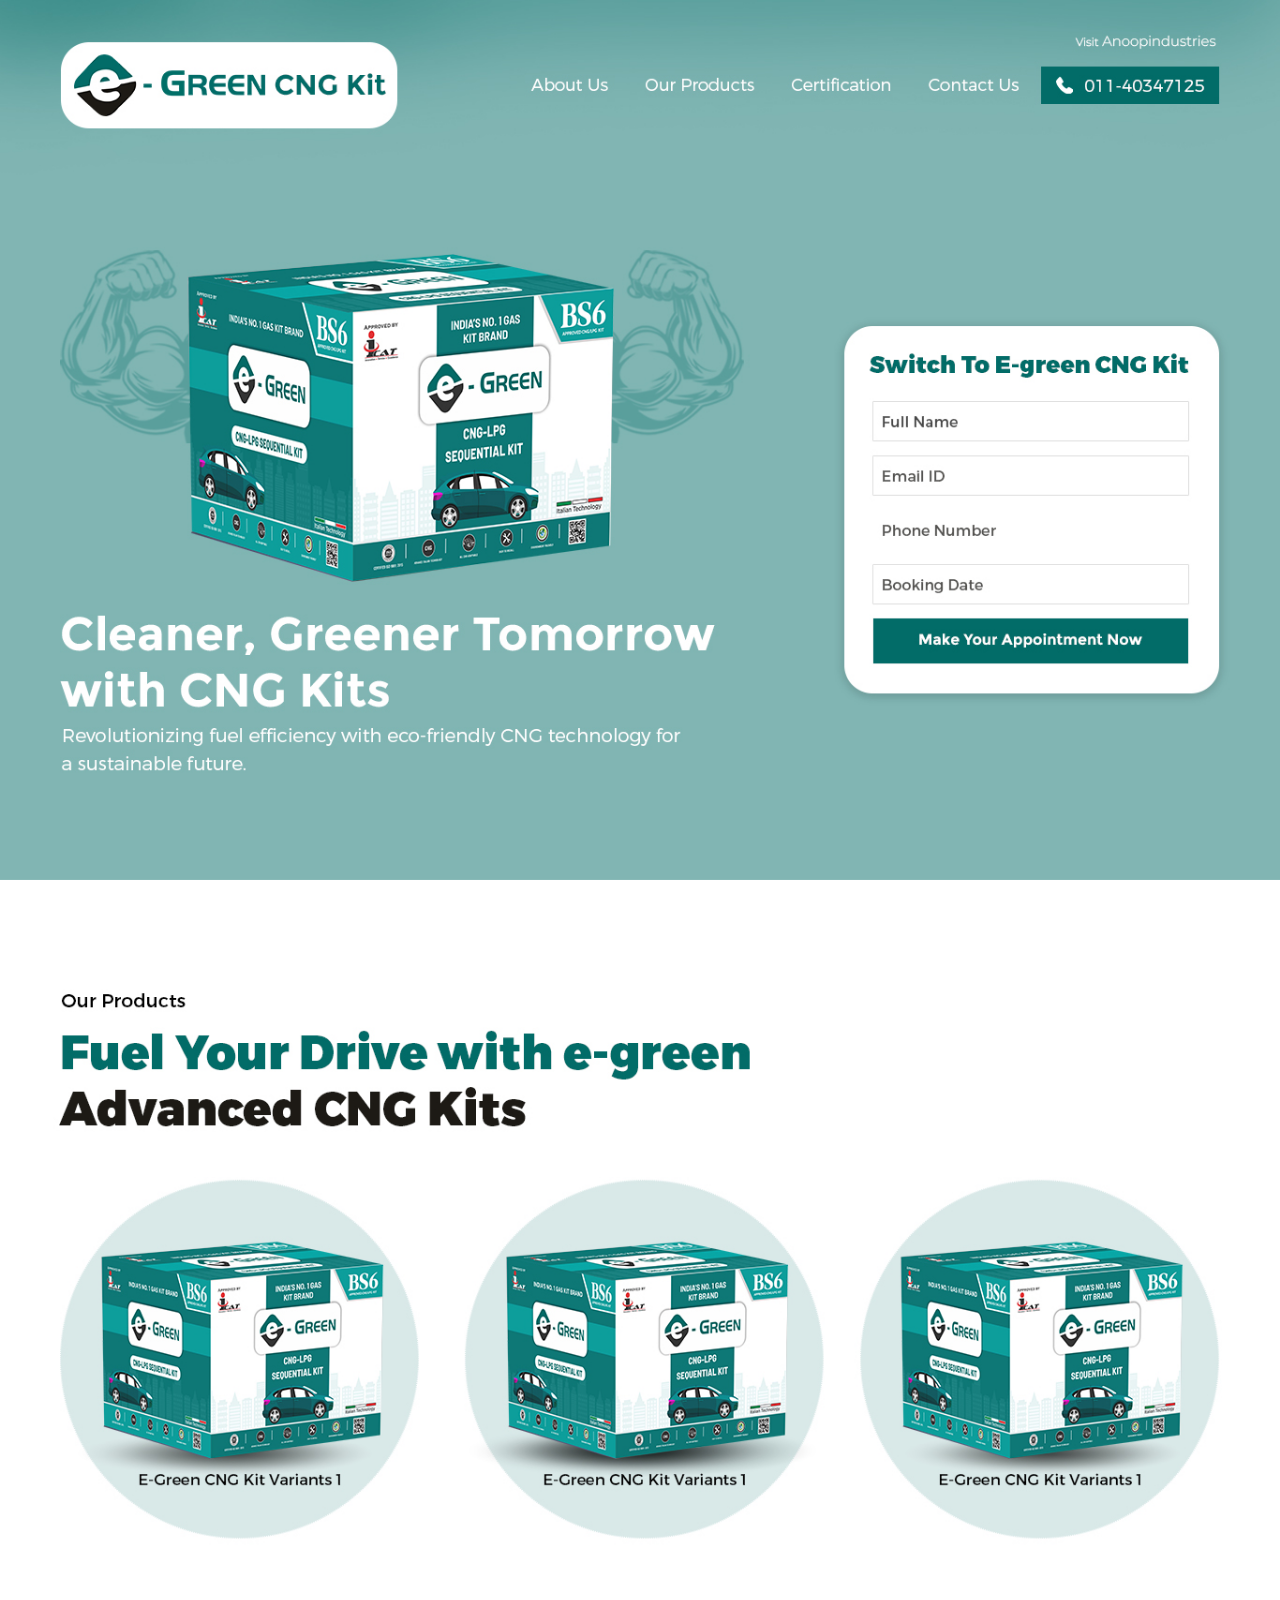
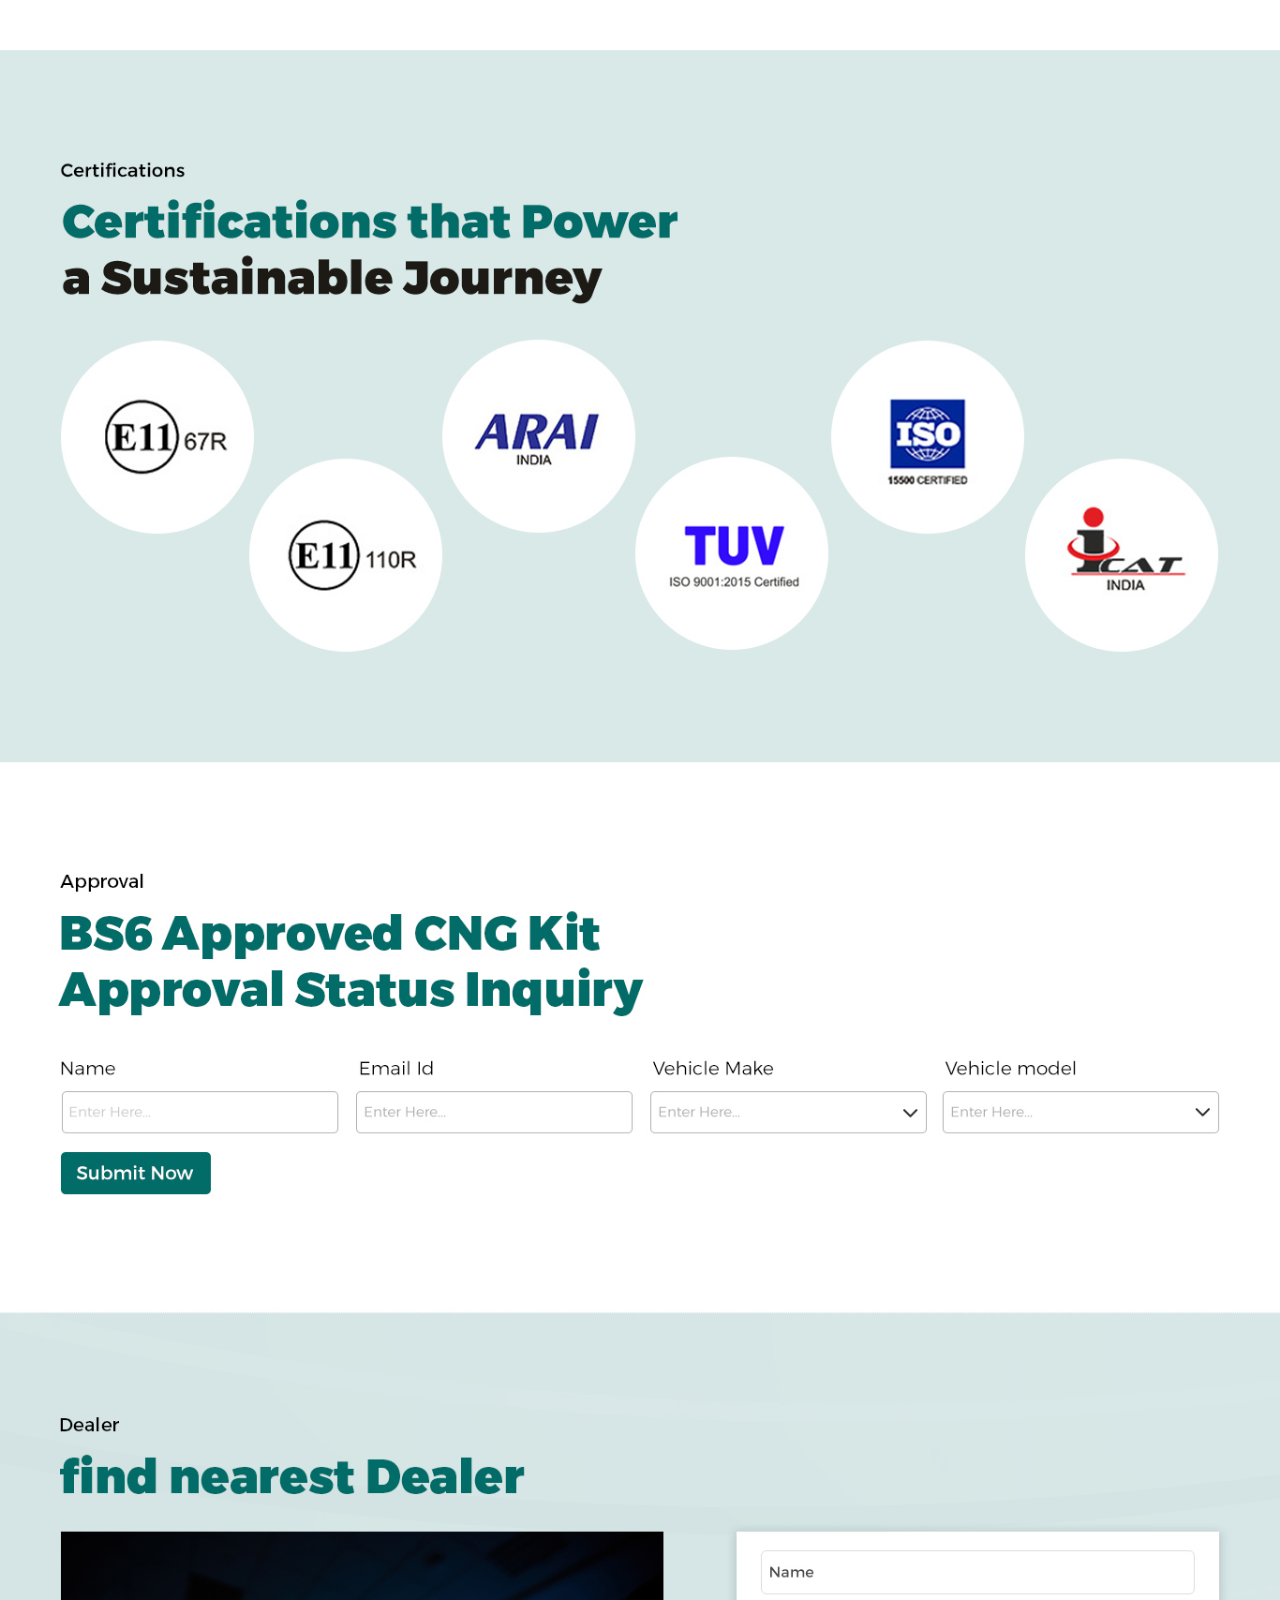
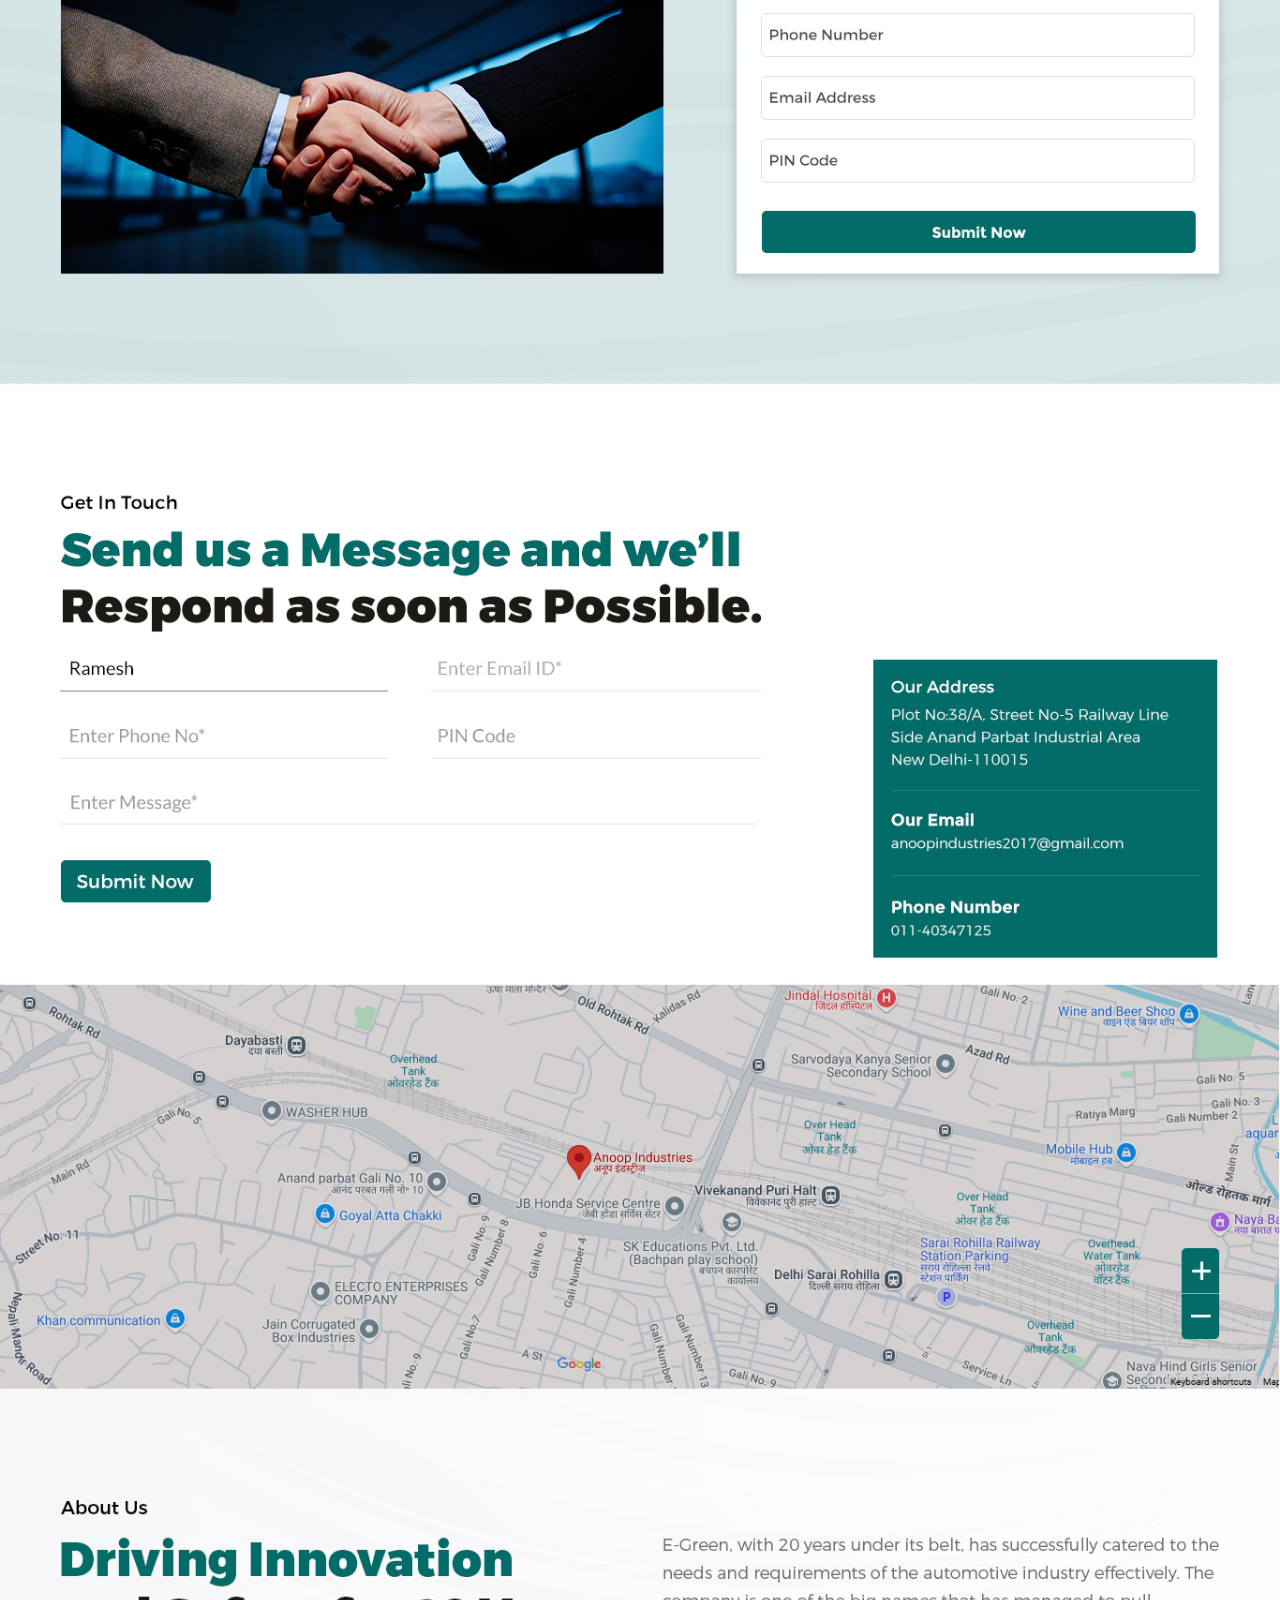
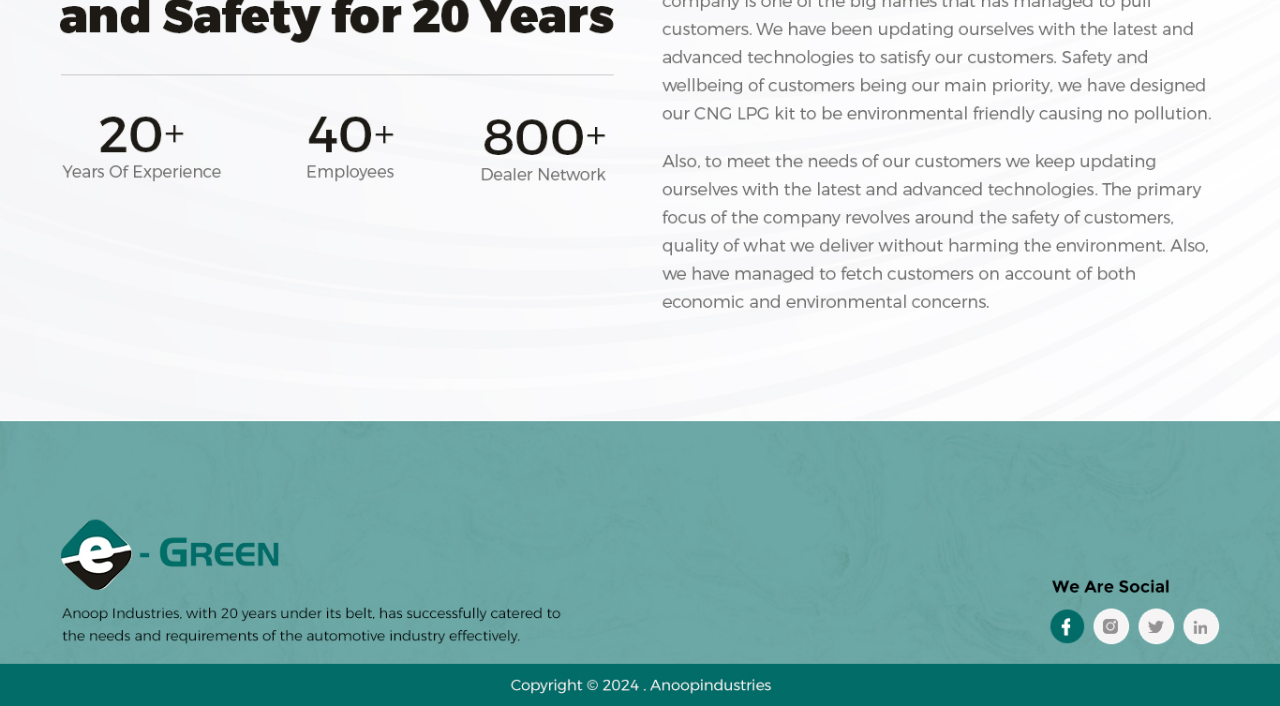
<file: demo/index-v2.html>
<!doctype html>
<html>
<head>
<meta charset="utf-8">
<title>e-green</title>
</head>

<body style="margin: 0px; padding: 0px;background-color:#000;">
<img src="images/e-green-landing-pages-v2.jpg" style="max-width: 1366px; width: 100%; margin: 0px auto; padding: 0px; display: block;">
</body>
</html>
</file>
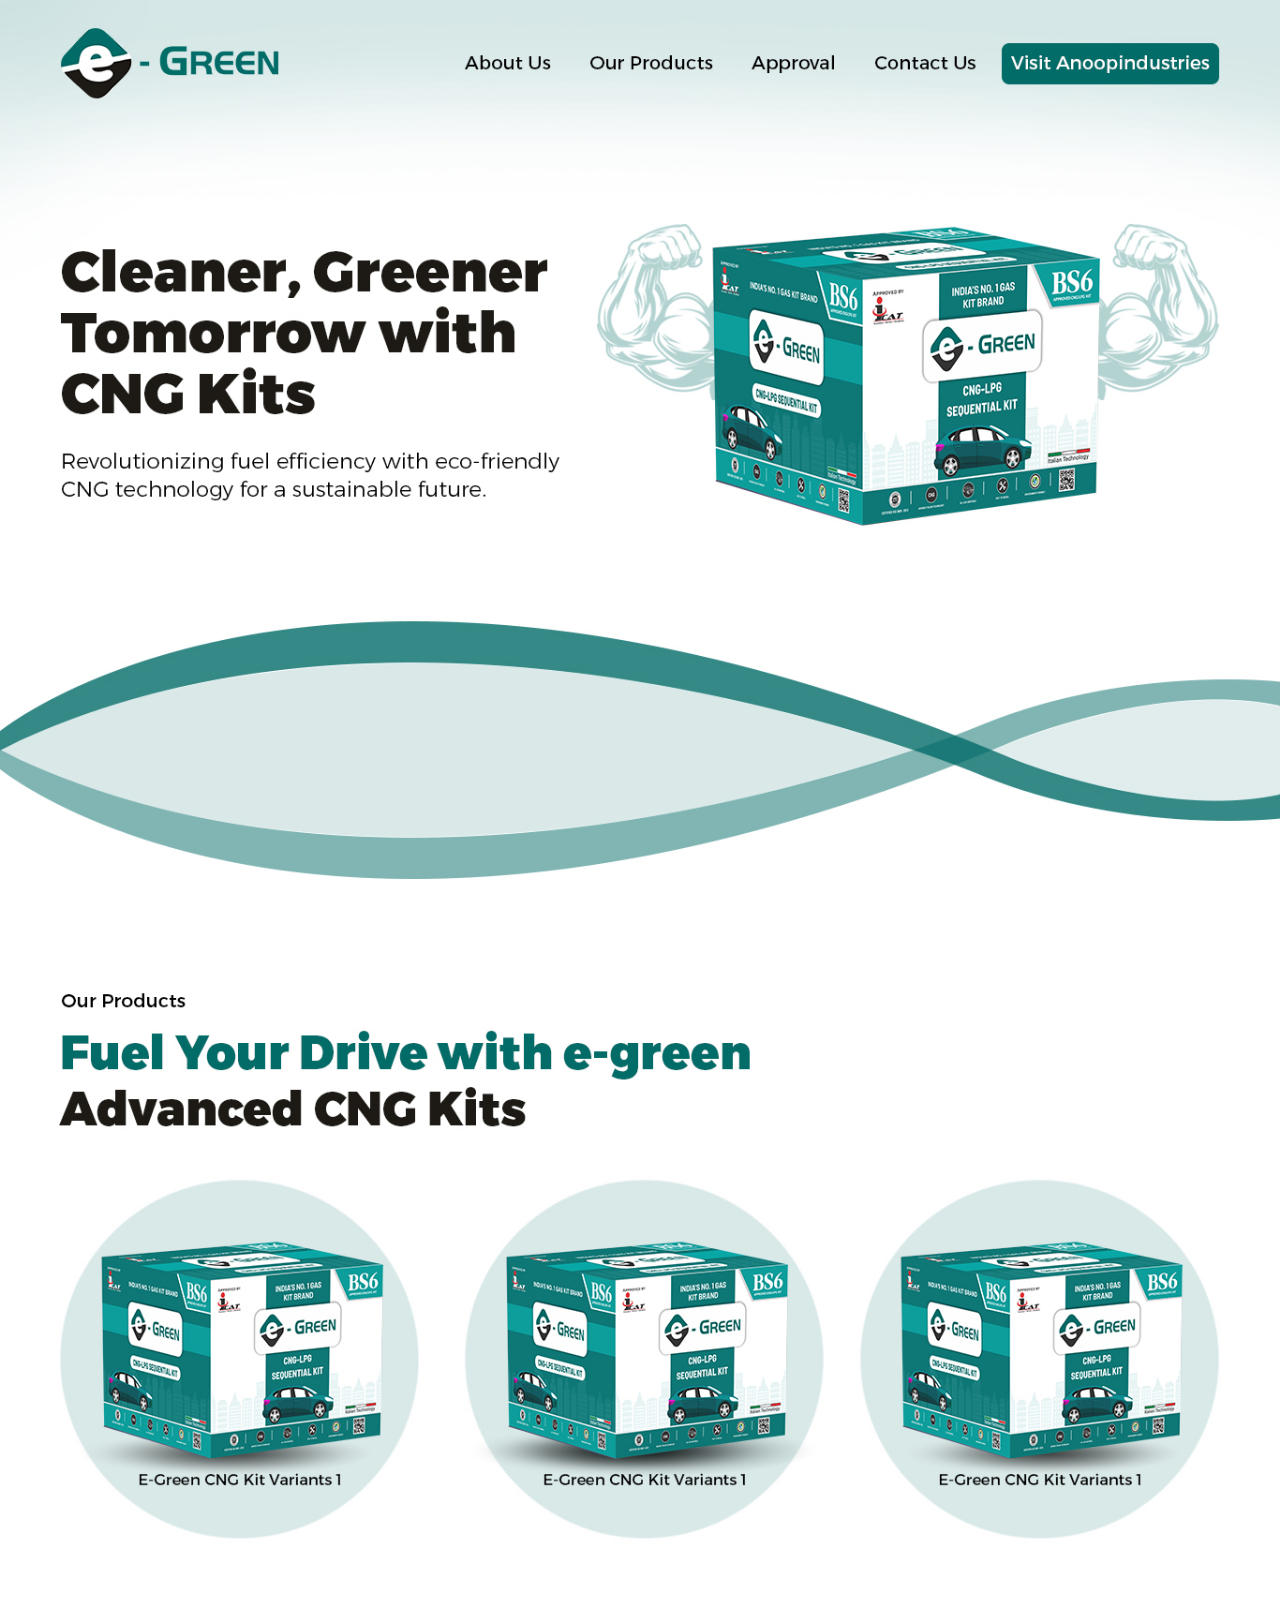
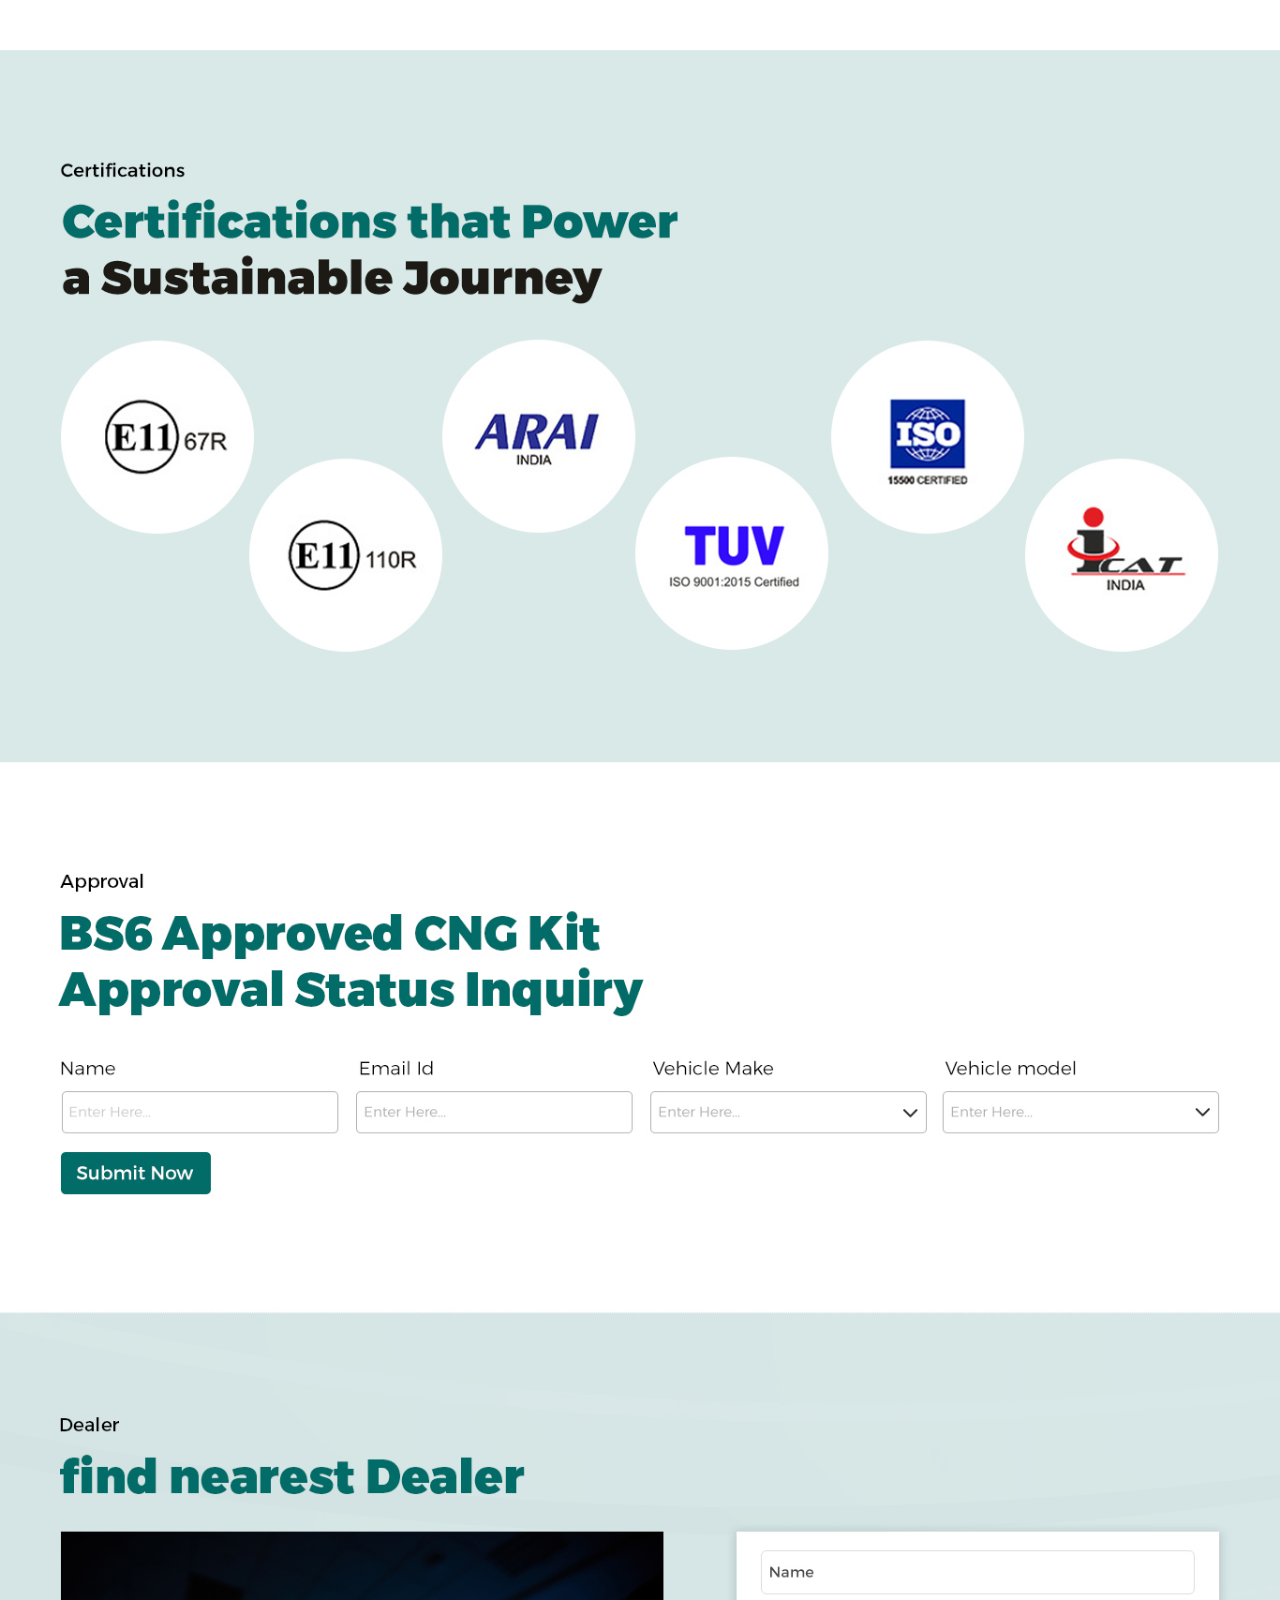
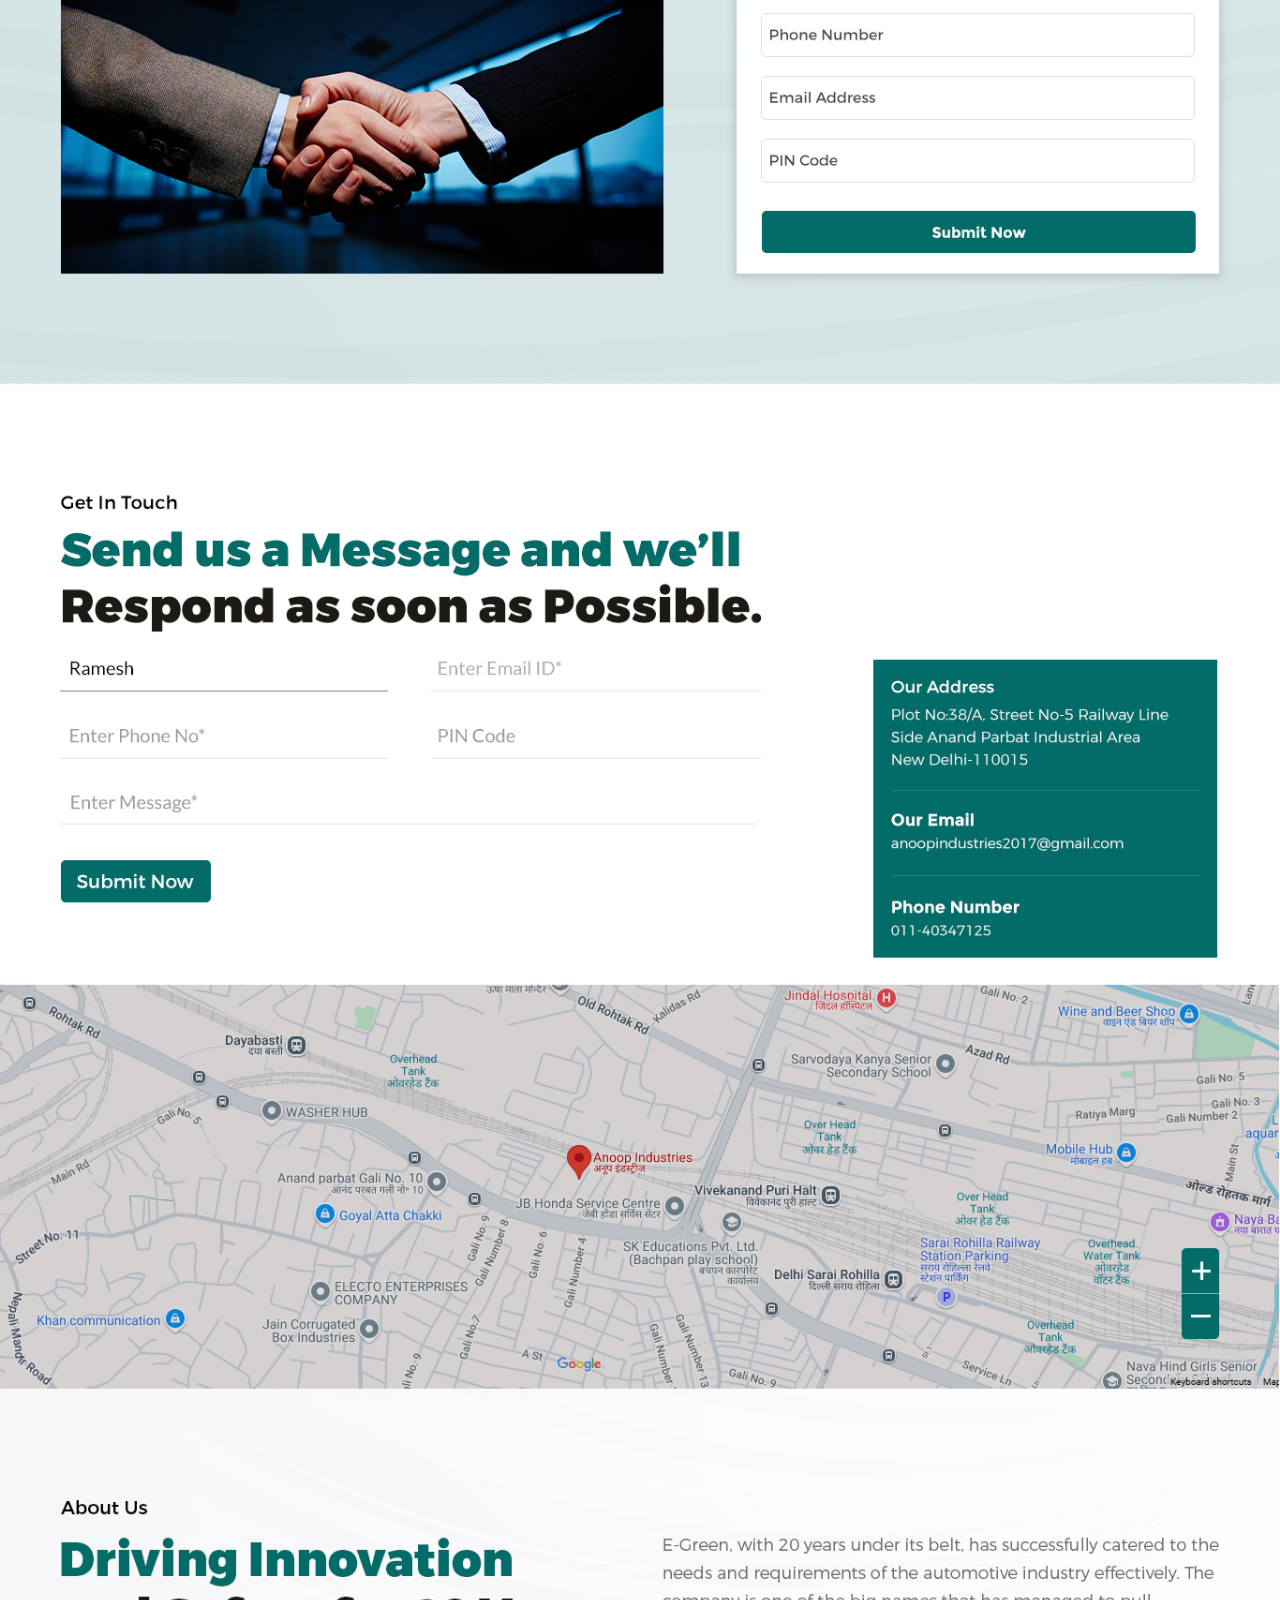
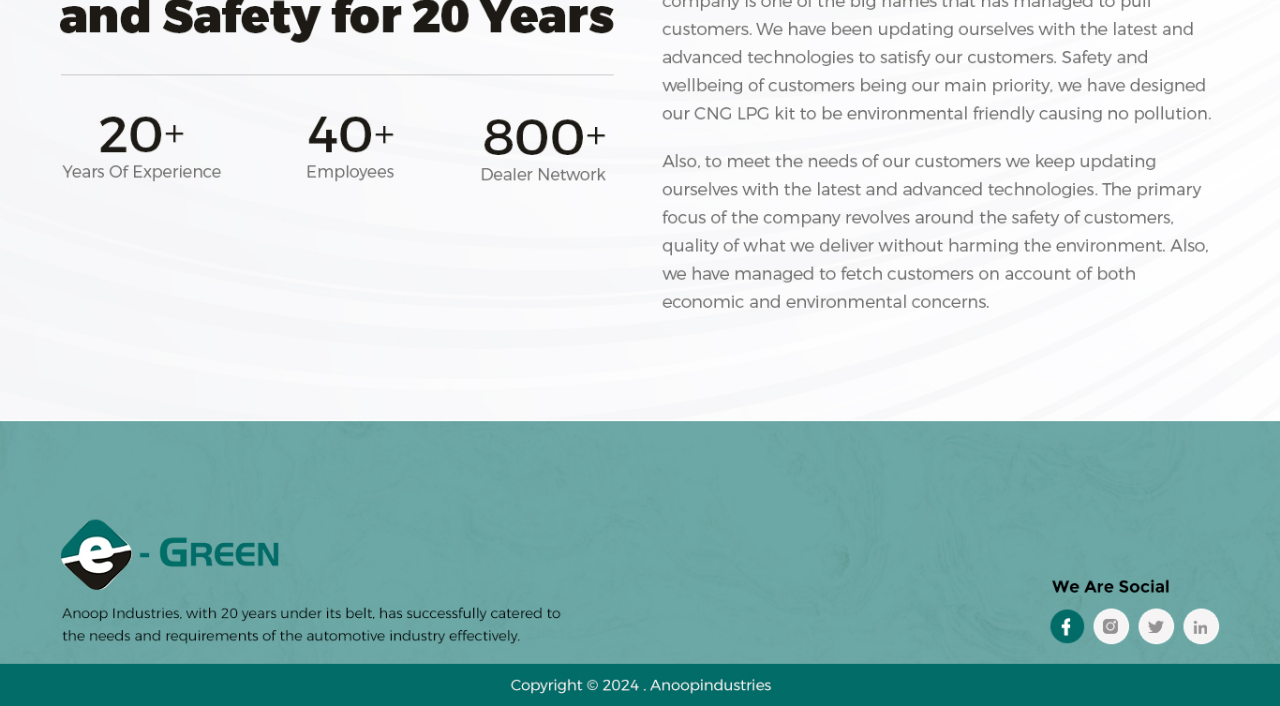
<file: demo/index-v3.html>
<!doctype html>
<html>
<head>
<meta charset="utf-8">
<title>e-green</title>
</head>

<body style="margin: 0px; padding: 0px;background-color:#000;">
<img src="images/e-green-landing-pages-v3.jpg" style="max-width: 1366px; width: 100%; margin: 0px auto; padding: 0px; display: block;">
</body>
</html>
</file>
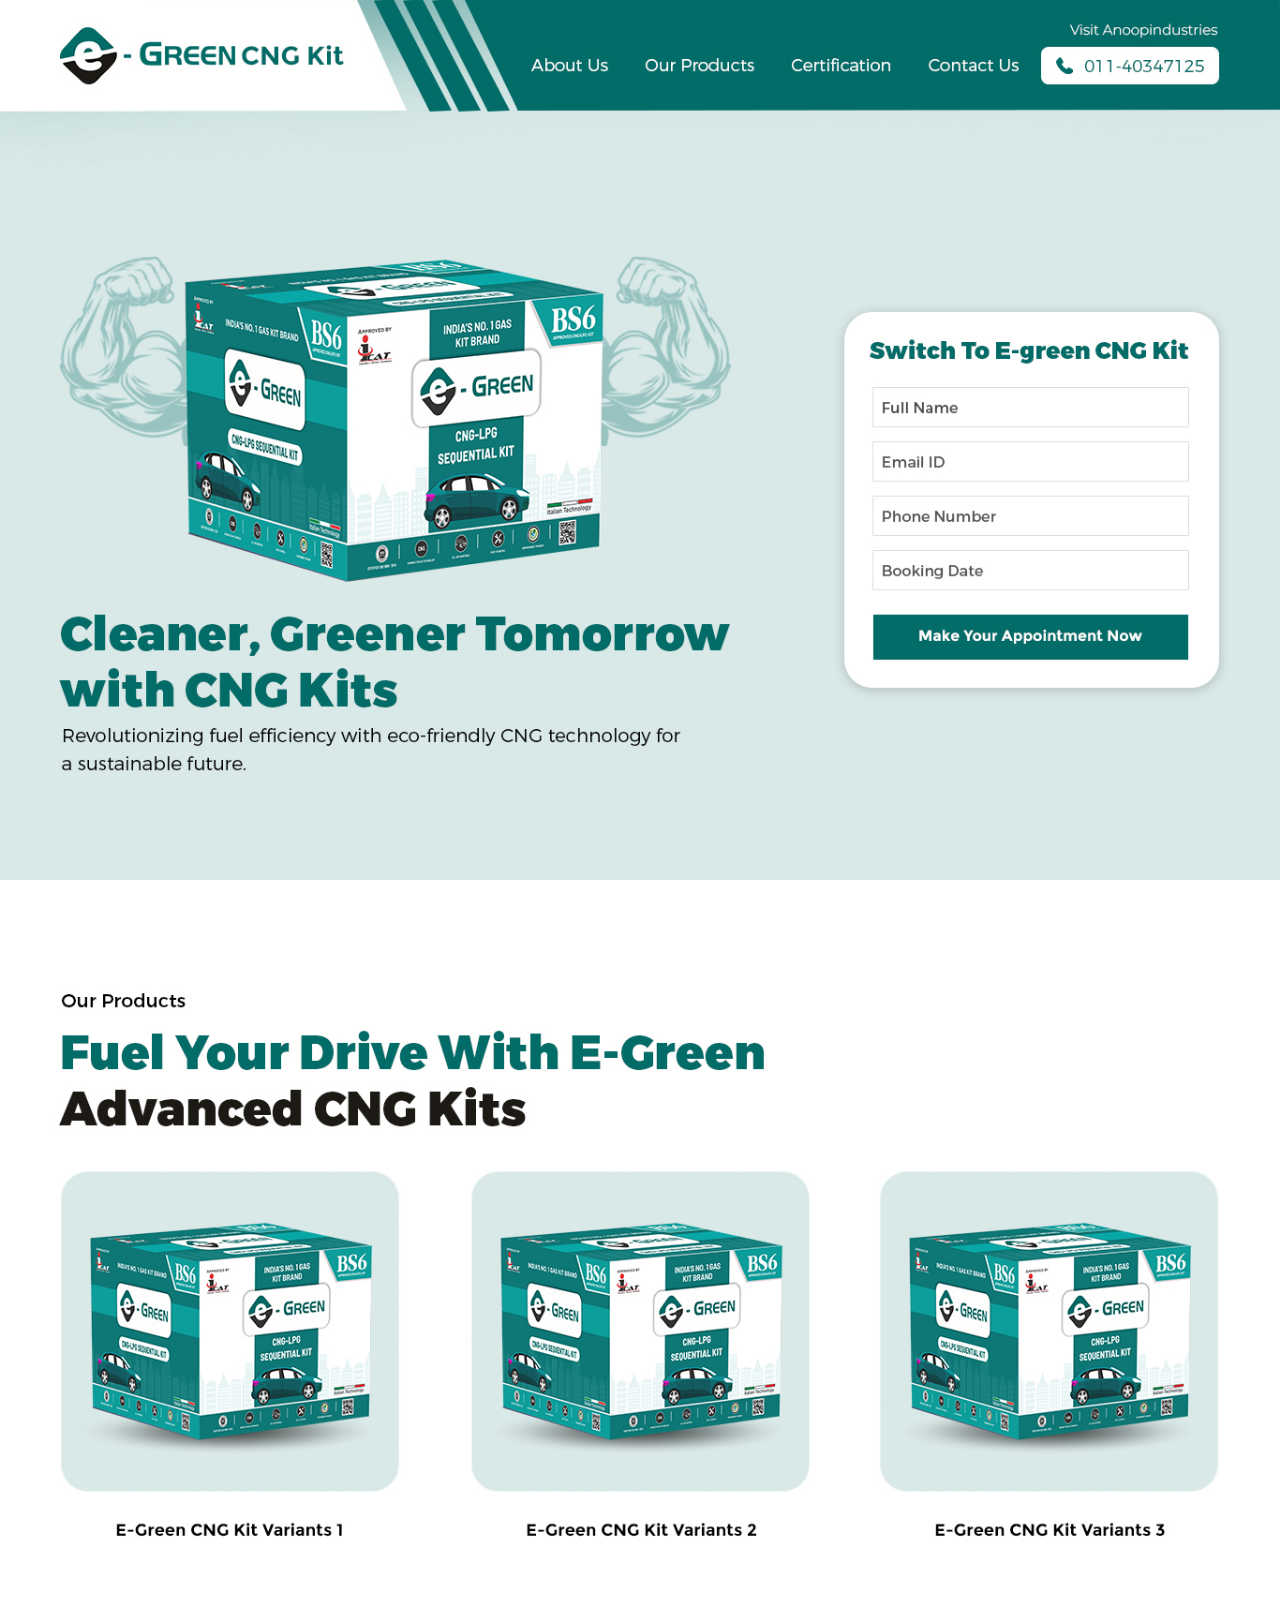
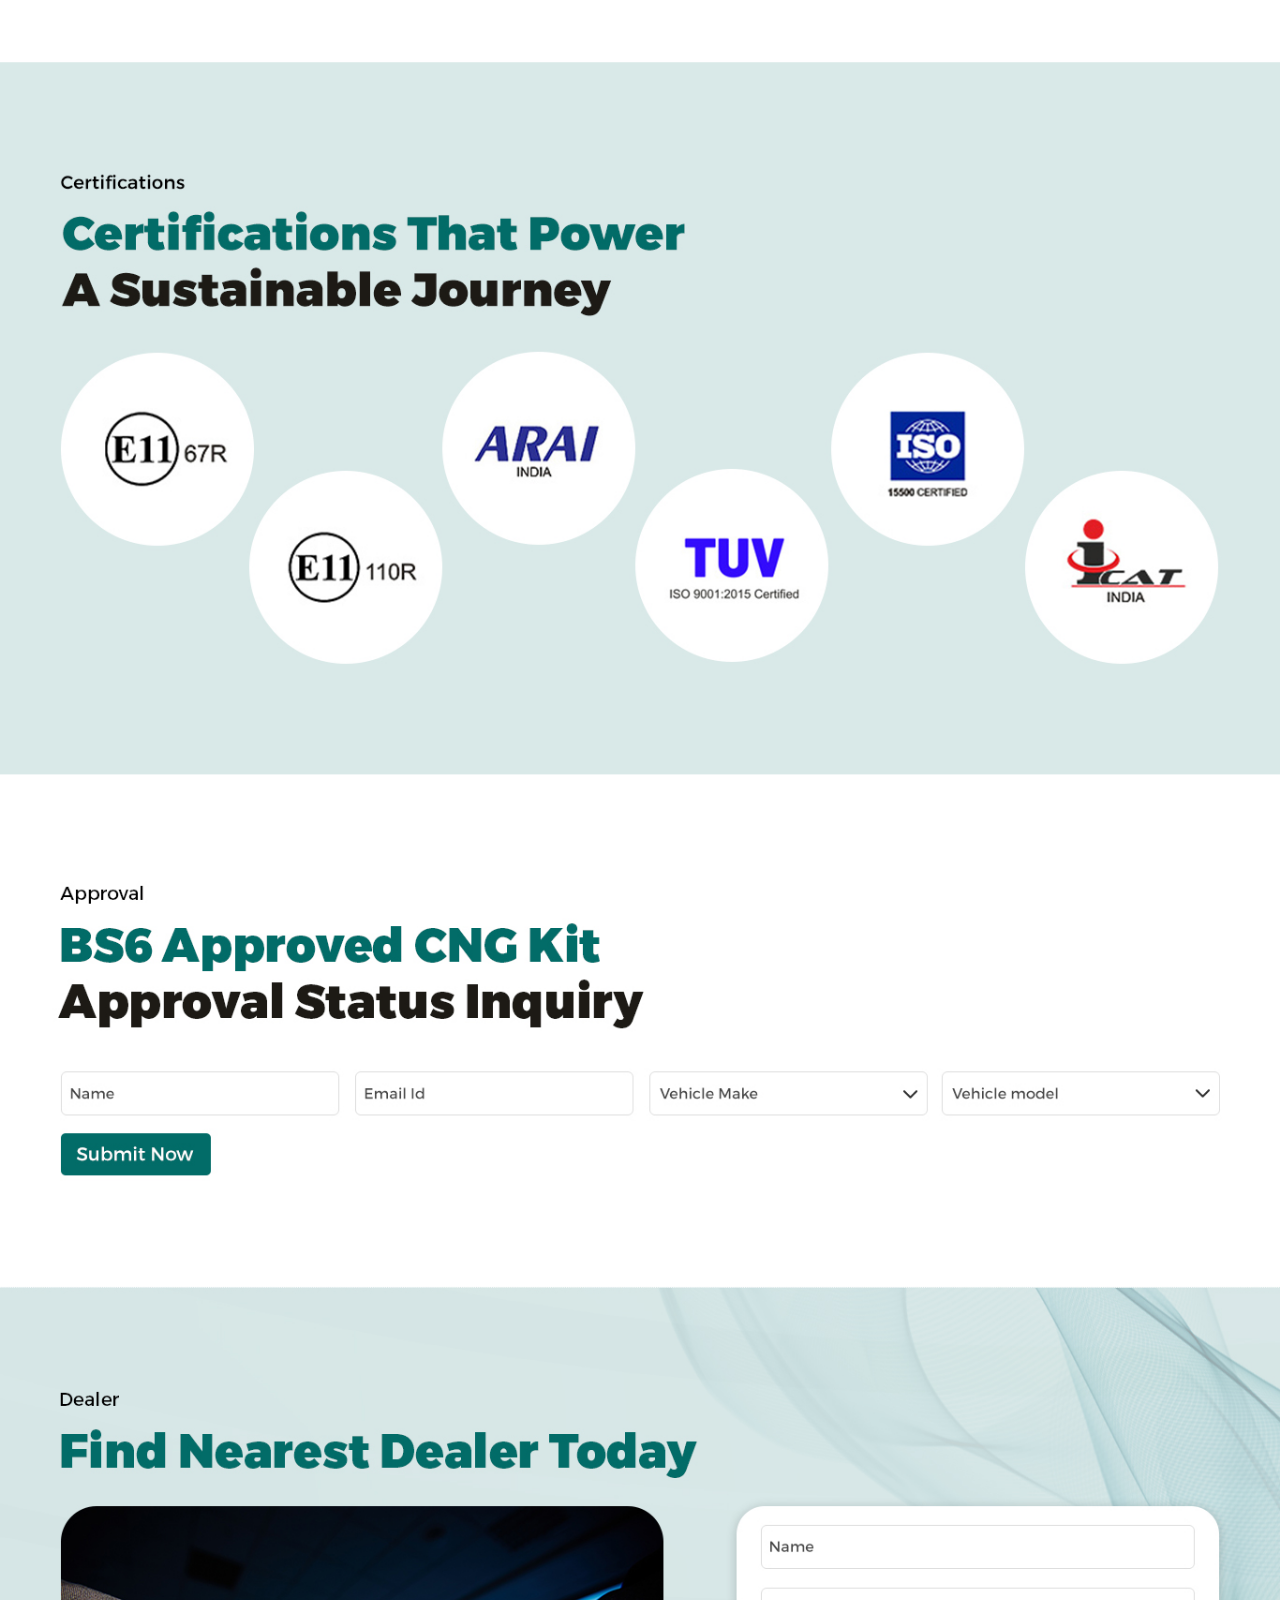
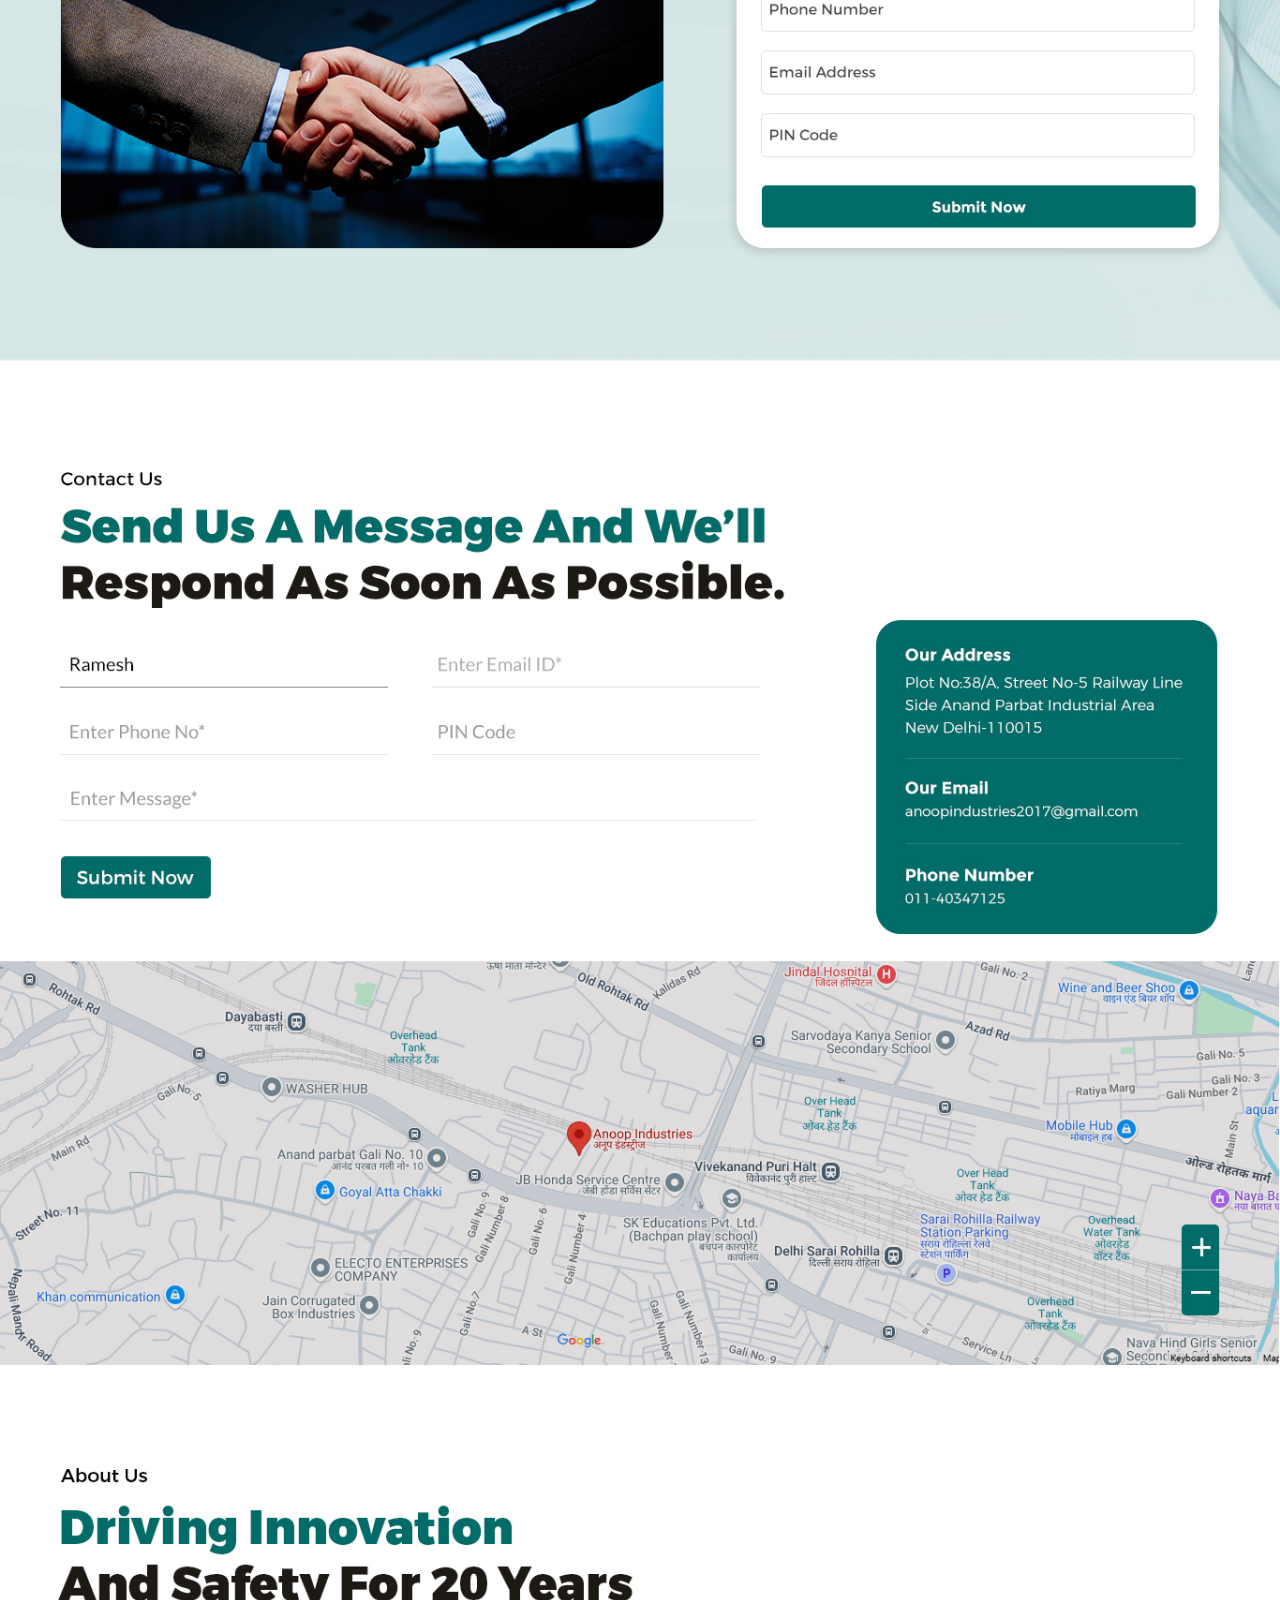
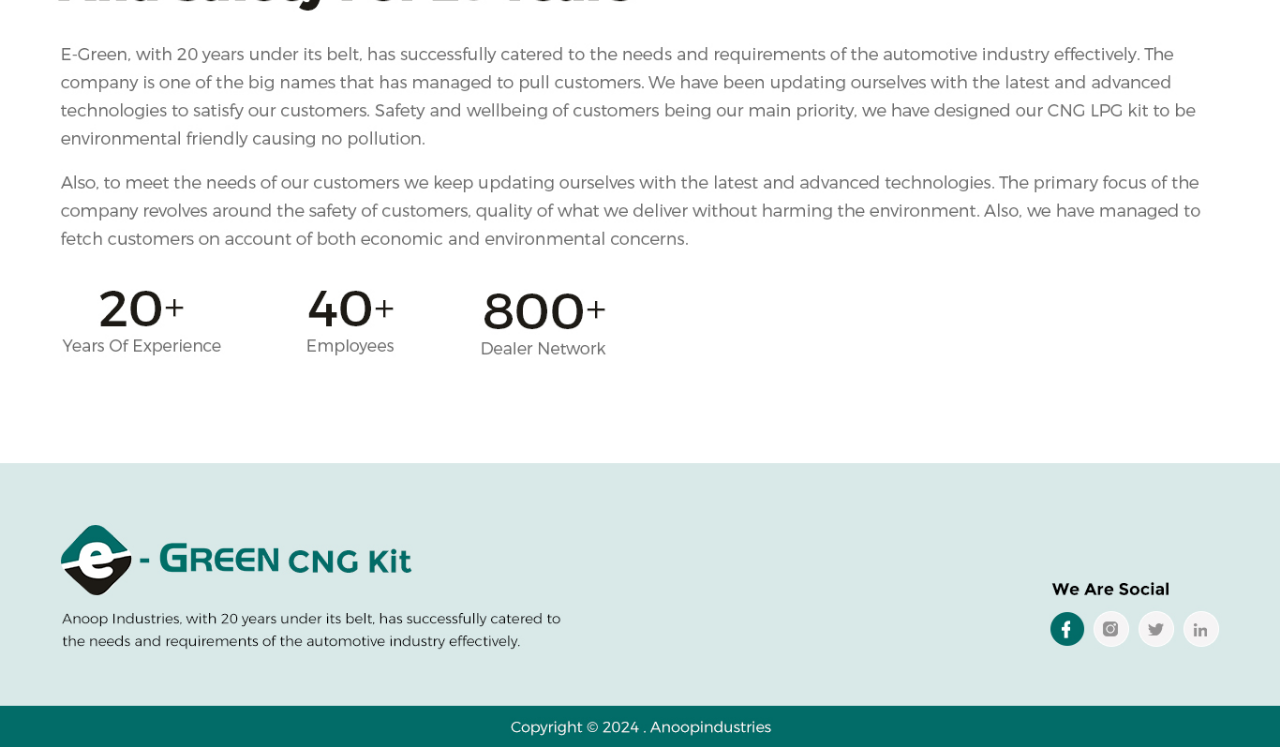
<file: demo/index-v4.html>
<!doctype html>
<html>
<head>
<meta charset="utf-8">
<title>e-green</title>
</head>

<body style="margin: 0px; padding: 0px;background-color:#000;">
<img src="images/e-green-landing-pages-v4.jpg" style="max-width: 1366px; width: 100%; margin: 0px auto; padding: 0px; display: block;">
</body>
</html>
</file>
<file: css/main.css>
abbr,
address,
article,
aside,
audio,
b,
blockquote,
body,
caption,
cite,
code,
dd,
del,
dfn,
div,
dl,
dt,
em,
fieldset,
figure,
footer,
form,
h1,
h2,
h3,
h4,
h5,
h6,
header,
hgroup,
html,
i,
iframe,
img,
ins,
kbd,
label,
legend,
li,
mark,
menu,
nav,
object,
ol,
p,
pre,
q,
samp,
section,
small,
span,
strong,
sub,
sup,
table,
tbody,
td,
tfoot,
th,
thead,
time,
tr,
ul,
var,
video,
a {
    margin: 0;
    padding: 0;
    font-family: "Montserrat", sans-serif;
    color: #252525;
    font-size: 14px;
    color: #000;
    line-height: normal;
    font-weight: 300;
    text-align: left;
}

img {
    max-width: 100%;
}

ul:after {
    content: '';
    display: block;
    clear: both;
}

ul,
li {
    margin: 0px;
    padding: 0px;
    list-style: none;
}

a {
    text-decoration: none;
}

.wrap {
    max-width: 1238px;
    display: block;
    margin: 0 auto;
    width: 90%;
}

.clear {
    clear: both;
}

body,
html {
    overflow-x: hidden;
}

body {
    overflow-x: hidden;
    margin: 0 auto;
    margin: 0px;
    padding: 0px;
}

h1,
h2,
h3,
h4,
h5,
h6 {
    margin: 0px;
}

h1 {
    font-size: 50px;
    color: #026c68;
    font-weight: 900;
}

h2 {
    font-size: 20px;
    font-weight: 400;
}

.left {
    float: left;
}

.rgt {
    float: right;
}

.banner header .wrap {
    display: flex;
    align-items: center;
    justify-content: space-between;
}

.banner {
    display: block;
    width: 100%;
    background: #d9e9e8;
    height: 920px;
    margin-bottom: 120px;
}

.banner header {
    display: block;
    background: #026c68;
    position: relative;
}

.banner header:before {
    content: '';
    display: block;
    width: 29%;
    height: 100%;
    background: #fff;
    position: absolute;
    left: 0;
    top: 0;
    z-index: 0;
}

.banner header .logo {
    display: block;
    float: left;
    /* width: 35%; */
    padding: 24px 0px 24px 0px;
    background: #fff;
    position: relative;
    padding-right: 149px;
}

.banner header .logo:after {
    content: '';
    background: url(../images/hdr-dsgn.png)no-repeat center;
    z-index: 999;
    position: absolute;
    right: 0;
    top: 0;
    width: 148px;
    height: 100%;
}

.banner header .rgt {
    display: flex;
    flex-flow: column;
    align-items: end;
}

.banner header .rgt .toppnl {
    padding-top: 0;
}

.banner header .rgt .toppnl a {
    color: #fff;
}

.banner header .rgt ul {
    display: flex;
    float: right;
    align-items: center;
    margin-top: 5px;
}

.banner header .rgt ul li {
    display: block;
    float: left;
    margin-right: 36px;
}

.banner header .rgt ul li:last-child {
    margin-right: 0px;
}

.banner header .rgt ul li a {
    font-size: 18px;
    font-weight: 300;
    color: #fff;
}

.banner header .rgt ul li .btn {
    display: flex;
    padding: 8px 18px;
    background: #fff;
    color: #000;
    border-radius: 10px;
    align-items: center;
}

.banner header .rgt ul li .btn img {
    margin-right: 10px;
}

.banner .left {
    display: block;
    width: 58.94%;
}

.banner .bnrimg {
    display: block;
    margin-top: 160px;
}

.banner .left h1 {
    line-height: 60px;
    margin-top: 18px;
}

.banner .left h4 {
    font-size: 20px;
    font-weight: 300;
    margin-top: 2px;
    line-height: 30px;
}

.banner .rght {
    display: block;
    float: right;
    width: 32.60%;
}

.banner .rght .form {
    display: block;
    background: #fff;
    box-shadow: 1px 3px 16px #00000017;
    margin-top: 216px;
    padding: 32px;
    border-radius: 30px;
}

.banner .rght .form h3 {
    font-size: 25px;
    color: #026c68;
    font-weight: 900;
    margin-bottom: 24px;
}

.banner .rght .form input {
    background: none;
    font-size: 16px;
    font-weight: 500;
    color: #000;
    outline: none;
    display: block;
    width: 95%;
    border: 1px solid #dedede;
    margin-bottom: 15px;
    padding: 8px 8px;
}

.banner .rght .form .submit {
    padding: 12px 8px 12px 8px;
    background: #026c68;
    width: 95%;
    margin-top: 25px;
}

.banner .rght .form .submit h5 {
    color: #fff;
    text-align: center;
    font-weight: 700;
    font-size: 16px;
}

.Products {
    display: block;
    margin-bottom: 120px;
}

.Products h2 {
    font-size: 20px;
    font-weight: 500;
    margin-bottom: 14px;
}

.Products span {
    font-size: 50px;
    color: #1d1a15;
    font-weight: 900;
}

.Products ul {
    display: block;
    margin-top: 37px;
}

.Products ul li {
    display: block;
    float: left;
    margin-right: 5.64%;
    width: 29.05%;
}

.Products ul li:last-child {
    margin-right: 0px;
}

.Products ul li a {
    display: block;
    background: #d9e9e8;
    padding: 50px 6px 31px 10px;
    border-radius: 30px;
    margin-bottom: 10px;
}

.Products ul li h5 {
    font-size: 18px;
    font-weight: 500;
    color: #000;
    display: block;
    text-align: center;
}

.Certifications {
    display: block;
    background: #d9e9e8;
    padding: 120px 0px 120px 0px;
}

.Certifications h2 {
    font-size: 20px;
    font-weight: 500;
    margin-bottom: 14px;
}

.Certifications span {
    font-size: 50px;
    color: #1d1a15;
    font-weight: 900;
}

.Certifications {
    display: block;
}

.Certifications ul {
    display: flex;
    justify-content: space-around;
    margin-top: 37px;
}

.Certifications ul li:nth-child(even) {
    margin-top: 16%;
}

.Certifications ul li {
    display: block;
    float: left;
}

.Certifications ul li:last-child {
    margin-right: 0px;
}

.Certifications ul li a {
    display: flex;
    width: 206px;
    height: 206px;
    background: #fff;
    align-items: center;
    justify-content: center;
    border-radius: 50%;
    overflow: hidden;
}

.Certifications ul li a img {
    width: 100%;
    display: block;
    transform: scale(1.5);
}

.Approval {
    display: block;
    margin: 120px 0px 120px 0px;
}

.Approval h2 {
    font-size: 20px;
    font-weight: 500;
    margin-bottom: 14px;
}

.Approval h1 {
    margin-bottom: 43px;
}

.Approval span {
    font-size: 50px;
    color: #1d1a15;
    font-weight: 900;
}

.Approval .box {
    padding: 15px 10px;
    width: 33.8%;
    display: block;
    float: left;
    margin-right: 1.60%;
}

.Approval .box input {
    outline: none;
    width: 273px;
    border: 1px solid #dedede;
    padding: 10px 10px 10px 10px;
    margin-right: 15px;
    border-radius: 5px;
}

.Approval .box.sec select {
    outline: none;
    color: #7c7777;
    border: 1px solid #dedede;
    float: left;
    padding: 10px 5px 8px 5px;
    border-radius: 5px;
    padding-right: 186px;
}

.Approval .box.sec:nth-last-child(2n+1) {
    margin-right: 0px;
}

.Approval .box select option {
    padding-right: 177px;
}

.Approval .submit {
    width: 126px;
    background: #026c68;
    padding: 10px 12px;
    border-radius: 5px;
    margin-top: 19px;
}

.Approval .submit a h5 {
    font-size: 16px;
    color: #fff;
    font-weight: 500;
    text-align: center;
}

.Dealer {
    display: block;
    padding: 120px 0px 120px 0px;
    background: url(../images/wave.png)no-repeat right top #d7e7e6;
}

.Dealer ::after {
    content: '';
    display: block;
    background-image: url(../images/wave.png);
}

.Dealer h2 {
    font-size: 20px;
    font-weight: 500;
    margin-bottom: 14px;
}

.Dealer h1 {
    margin-bottom: 27px;
}

.Dealer .left {
    display: block;
    width: 51.97%;
}

.Dealer .left img {
    border-radius: 30px;
}

.Dealer .rgt {
    display: block;
    background: #fff;
    box-shadow: 1px 3px 16px #00000017;
    padding: 32px;
    border-radius: 30px;
    width: 35.72%;
}

.Dealer .rgt input {
    background: none;
    font-size: 16px;
    font-weight: 500;
    color: #000;
    outline: none;
    display: block;
    width: 96%;
    border: 1px solid #dedede;
    margin-bottom: 15px;
    padding: 12px 8px;
}

.Dealer .rgt .submit {
    padding: 12px 8px 12px 8px;
    background: #026c68;
    width: 96%;
    margin-top: 32px;
}

.Dealer .rgt .submit h5 {
    color: #fff;
    text-align: center;
    font-weight: 700;
    font-size: 16px;
}

.contact {
    display: block;
    margin: 120px 0px 120px 0px;
}

.contact h2 {
    font-size: 20px;
    font-weight: 500;
    margin-bottom: 14px;
}

.contact h1 {
    margin-bottom: 27px;
}

.contact span {
    font-size: 50px;
    color: #1d1a15;
    font-weight: 900;
}

.contact .left {
    display: block;
    width: 60.37%;
    float: left;
}

.contact .left input:nth-child(even) {
    margin-right: 0px;
}

.contact .left input {
    background: none;
    border: 0px;
    font-size: 16px;
    font-weight: 500;
    color: #000;
    width: 330px;
    outline: none;
    display: block;
    width: 330px;
    margin-right: 34px;
    padding: 10px;
    border-bottom: 1px solid #e5e5e5;
    float: left;
    margin-bottom: 10px;
}

.contact .left textarea {
    display: block;
    background: none;
    border: 0px;
    font-size: 16px;
    font-weight: 500;
    color: #000;
    outline: none;
    width: 97%;
    border-bottom: 1px solid #00000021;
    padding-left: 10px;
}

.contact .left textarea {
    margin-right: 0px;
}

.contact .left .submit {
    padding: 12px 8px 12px 8px;
    background: #026c68;
    width: 160px;
    margin-top: 22px;
    border-radius: 5px;
}

.contact .left .submit h5 {
    color: #fff;
    text-align: center;
    font-weight: 700;
    font-size: 16px;
}

.contact .rgt {
    display: block;
    width: 29.37%;
    margin-bottom: 30px;
}

.contact .rgt ul {
    display: block;
    background: #026c68;
    height: 308px;
    border-radius: 30px;
    padding: 30px;
}

.contact .rgt ul li {
    display: block;
    margin-bottom: 25px;
    padding-bottom: 25px;
    border-bottom: 1px solid #ffffff29;
}

.contact .rgt ul li:last-child {
    border-bottom: 0px;
}

.contact .rgt ul li h4 {
    display: block;
    font-size: 16px;
    color: #fff;
    font-weight: 500;
    margin-bottom: 11px;
}

.contact .rgt ul li p {
    display: block;
    color: #fff;
    line-height: 24px;
}


.about {
    display: block;
    margin: 120px 0px 120px 0px;
}

.about h2 {
    font-size: 20px;
    font-weight: 500;
    margin-bottom: 14px;
}

.about h1 {
    margin-bottom: 20px;
}

.about span {
    font-size: 50px;
    color: #1d1a15;
    font-weight: 900;
}

.about p {
    font-size: 16px;
    font-weight: 400;
    color: #6d6d6d;
    margin-bottom: 18px;
    line-height: 30px;
}

.about ul {
    display: block;
    width: 100%;
}

.about ul li {
    float: left;
    margin-right: 90px;
}

.about ul li:last-child {
    margin-right: 0px;
}

.about ul li h5 {
    display: block;
    margin-top: 9px;
    text-align: center;
    font-size: 52.48px;
    font-weight: 500;
}

.about ul li p {
    font-size: 18px;
    font-weight: 300;
    color: #6d6d6d;
}


footer {
    display: block;
    padding: 91px 0px 0px 0px;
    background: #d7e7e7
}

footer .left {
    display: block;
    width: 50%;
}

footer .left p {
    margin-top: 7px;
    line-height: 24px;
    color: #00000099;
}

footer .rgt {
    display: block;
    width: 15.8%;
}

footer .rgt h4 {
    font-size: 18px;
    font-weight: 700;
    margin-top: 57px;
}

footer .rgt ul {
    display: flex;
    float: right;
    margin-top: 13px;
}

footer .rgt ul li {
    display: flex;
    float: left;
    width: 38px;
    height: 38px;
    background: #fff;
    border-radius: 50%;
    align-items: center;
    margin-right: 10px;
}

footer .rgt ul li a img {
    margin-left: 12px;
    padding-top: 2px;
}

footer .capyright {
    display: block;
    width: 100%;
    background: #026c68;
    margin-top: 64px;
    height: 44px;
}

footer .capyright h6 {
    text-align: center;
    padding-top: 13px;
    font-size: 16px;
    color: #fff;
}

/* Small devices (phones, less than 768px) */
@media only screen and (max-width: 767px) {
    .wrap {
        width: 100%;
    }

    .Products h2 {
        padding: 0px 10px;
    }

    .Products ul li a {
        margin: 10px;
    }

    .banner {
        height: auto;
        margin-bottom: 60px;
    }

    .banner header .wrap {
        flex-direction: column;
        align-items: flex-start;
    }

    .banner header .rgt ul {
        flex-direction: column;
        align-items: flex-start;
    }

    .banner header .rgt ul li {
        margin-bottom: 15px;
    }

    .banner .left,
    .banner .rght {
        width: 100%;
        float: none;
    }

    .banner .rght .form {
        margin: 10px;
    }

    .Products h2 {
        padding: 0px 10px;
    }

    .Products ul li {
        width: 100%;
        margin-right: 0px;
    }

    .Certifications ul {
        align-items: center;
        flex-direction: column;
    }

    .Certifications {
        padding: 20px 0px 20px 0px;
    }

    .Certifications ul li {
        margin: 20px 0;
    }

    .Certifications h2 {
        margin: 0px 20px;
        font-size: 30px;
        font-weight: 500;
    }

    .Approval h2 {
        margin: 0px 10px;
        font-size: 30px;
        font-weight: 500;
    }

    .Dealer .left,
    .Dealer .rgt {
        padding: 20px;
        width: 90% !important;
    }

    .form-boxes {
        display: flex;
        flex-direction: column;
        padding: 15px;
        float: left;
    }

    .Approval .submit {
        margin: 10px 30px;
    }

    .Dealer h2 {
        font-size: 30px;
        padding: 0px 10px;
    }

    .Dealer .left,
    .Dealer .rgt {
        width: 100%;
    }

    .contact .left,
    .contact .rgt {
        width: 100%;
        float: none;
    }

    .contact.contact {
        width: 100%;
    }

    .contact h2 {
        padding: 0px 15px;
        font-size: 30px;
        font-weight: 500;
        margin-bottom: 14px;
    }

    .contact .left input,
    .contact .left textarea {
        width: 100%;
        margin-right: 0;
    }

    .contact .left .submit {
        margin: 20px 70px;
    }

    .contact .rgt ul {
        margin: 10px;
    }

    .about {
        margin: 20px 0px 50px 0px;
        padding: 20px;
    }

    footer {
        background: #d7e7e7;
        padding: 30px;
    }

    footer .left,
    footer .rgt {
        width: 100%;
        text-align: center;
    }

    footer .rgt ul {
        justify-content: center;
    }
}

/* Medium devices (tablets, 768px to 992px) */
@media only screen and (min-width: 768px) and (max-width: 992px) {
    .wrap {
        width: 95%;
    }

    .banner header .wrap {
        flex-direction: row;
        align-items: center;
    }

    .banner .left,
    .banner .rght {
        width: 48%;
    }

    .box {
        margin: 0px 50px;
    }

    .box sec {
        margin: 0px 50px;
    }

    .Approval .submit {
        margin: 5% 40%;
    }

    .contact h1 {
        font-size: 40px;
        width: 200%;
    }

    .contact h2 {
        font-size: 30px;
        margin-bottom: 14px;
        margin-left: 15px;
    }

    .contact .rgt ul {
        width: 80%;
    }

    .about h2 {
        font-size: 30px;
        margin-bottom: 14px;
        margin-left: 20px;
    }

    .contact.contact {
        width: 100%;
    }

    .Products ul li {
        width: 45%;
        margin-right: 5%;
    }

    .Certifications ul {
        align-items: center;
        flex-direction: column;
    }

    .Products ul li:last-child {
        margin-right: 0px;
    }

    .Products h2 {
        padding: 0px 10px;
    }

    .Certifications ul {
        flex-wrap: wrap;
        justify-content: center;
    }

    .Certifications ul li {
        margin: 10px;
    }

    .contact .left,
    .contact .rgt {
        width: 48%;
    }

    footer .left,
    footer .rgt {
        width: 48%;
    }
}

/* Large devices (desktops, greater than 992px) */
@media only screen and (min-width: 993px) {
    .wrap {
        width: 80%;
    }

    .Products h2 {
        padding: 0px 10px;
    }

    .banner {
        height: 920px;
    }

    .banner .left {
        width: 58.94%;
    }

    .banner .rght {
        width: 32.60%;
    }

    .Products ul li {
        width: 29.05%;
        margin-right: 5.64%;
    }

    .Certifications ul {
        justify-content: space-around;
    }

    .contact .left {
        width: 60.37%;
    }

    .contact .rgt {
        width: 29.37%;
    }

    footer .left {
        width: 50%;
    }

    footer .rgt {
        width: 15.8%;
    }
}
</file>
<file: responsive.css>
/* Small devices (phones, less than 768px) */
@media only screen and (max-width: 767px) {
    .wrap {
        width: 100%;
    }

    .Products h2 {
        padding: 0px 10px;
    }

    .Products ul li a {
        margin: 10px;
    }

    .banner {
        height: auto;
        margin-bottom: 60px;
    }

    .banner header .wrap {
        flex-direction: column;
        align-items: flex-start;
    }

    .banner header .rgt ul {
        flex-direction: column;
        align-items: flex-start;
    }

    .banner header .rgt ul li {
        margin-bottom: 15px;
    }

    .banner .left,
    .banner .rght {
        width: 100%;
        float: none;
    }

    .banner .rght .form {
        margin: 10px;
    }

    .Products h2 {
        padding: 0px 10px;
    }

    .Products ul li {
        width: 100%;
        margin-right: 0px;
    }

    .Certifications ul {
        align-items: center;
        flex-direction: column;
    }

    .Certifications {
        padding: 20px 0px 20px 0px;
    }

    .Certifications ul li {
        margin: 20px 0;
    }

    .Certifications h2 {
        margin: 0px 20px;
        font-size: 30px;
        font-weight: 500;
    }

    .Approval h2 {
        margin: 0px 10px;
        font-size: 30px;
        font-weight: 500;
    }

    .Dealer .left,
    .Dealer .rgt {
        padding: 20px;
        width: 90% !important;
    }

    .form-boxes {
        display: flex;
        flex-direction: column;
        padding: 15px;
        float: left;
    }

    .Approval .submit {
        margin: 10px 30px;
    }

    .Dealer h2 {
        font-size: 30px;
        padding: 0px 10px;
    }

    .Dealer .left,
    .Dealer .rgt {
        width: 100%;
    }

    .contact .left,
    .contact .rgt {
        width: 100%;
        float: none;
    }

    .contact.contact {
        width: 100%;
    }

    .contact h2 {
        padding: 0px 15px;
        font-size: 30px;
        font-weight: 500;
        margin-bottom: 14px;
    }

    .contact .left input,
    .contact .left textarea {
        width: 100%;
        margin-right: 0;
    }

    .contact .left .submit {
        margin: 20px 70px;
    }

    .contact .rgt ul {
        margin: 10px;
    }

    .about {
        margin: 20px 0px 50px 0px;
        padding: 20px;
    }

    footer {
        background: #d7e7e7;
        padding: 30px;
    }

    footer .left,
    footer .rgt {
        width: 100%;
        text-align: center;
    }

    footer .rgt ul {
        justify-content: center;
    }
}

/* Medium devices (tablets, 768px to 992px) */
@media only screen and (min-width: 768px) and (max-width: 992px) {
    .wrap {
        width: 95%;
    }

    .banner header .wrap {
        flex-direction: row;
        align-items: center;
    }

    .banner .left,
    .banner .rght {
        width: 48%;
    }

    .box {
        margin: 0px 50px;
    }

    .box sec {
        margin: 0px 50px;
    }

    .Approval .submit {
        margin: 5% 40%;
    }

    .contact h1 {
        font-size: 40px;
        width: 200%;
    }

    .contact h2 {
        font-size: 30px;
        margin-bottom: 14px;
        margin-left: 15px;
    }

    .contact .rgt ul {
        width: 80%;
    }

    .about h2 {
        font-size: 30px;
        margin-bottom: 14px;
        margin-left: 20px;
    }

    .contact.contact {
        width: 100%;
    }

    .Products ul li {
        width: 45%;
        margin-right: 5%;
    }

    .Certifications ul {
        align-items: center;
        flex-direction: column;
    }

    .Products ul li:last-child {
        margin-right: 0px;
    }

    .Products h2 {
        padding: 0px 10px;
    }

    .Certifications ul {
        flex-wrap: wrap;
        justify-content: center;
    }

    .Certifications ul li {
        margin: 10px;
    }

    .contact .left,
    .contact .rgt {
        width: 48%;
    }

    footer .left,
    footer .rgt {
        width: 48%;
    }
}

/* Large devices (desktops, greater than 992px) */
@media only screen and (min-width: 993px) {
    .wrap {
        width: 80%;
    }

    .Products h2 {
        padding: 0px 10px;
    }

    .banner {
        height: 920px;
    }

    .banner .left {
        width: 58.94%;
    }

    .banner .rght {
        width: 32.60%;
    }

    .Products ul li {
        width: 29.05%;
        margin-right: 5.64%;
    }

    .Certifications ul {
        justify-content: space-around;
    }

    .contact .left {
        width: 60.37%;
    }

    .contact .rgt {
        width: 29.37%;
    }

    footer .left {
        width: 50%;
    }

    footer .rgt {
        width: 15.8%;
    }
}
</file>
<file: website/css/main.css>
abbr,
address,
article,
aside,
audio,
b,
blockquote,
body,
caption,
cite,
code,
dd,
del,
dfn,
div,
dl,
dt,
em,
fieldset,
figure,
footer,
form,
h1,
h2,
h3,
h4,
h5,
h6,
header,
hgroup,
html,
i,
iframe,
img,
ins,
kbd,
label,
legend,
li,
mark,
menu,
nav,
object,
ol,
p,
pre,
q,
samp,
section,
small,
span,
strong,
sub,
sup,
table,
tbody,
td,
tfoot,
th,
thead,
time,
tr,
ul,
var,
video,
a {
    margin: 0;
    padding: 0;
    font-family: "Montserrat", sans-serif;
    color: #252525;
    font-size: 14px;
    color: #000;
    line-height: normal;
    font-weight: 300;
    text-align: left;
}

img {
    max-width: 100%;
}

ul:after {
    content: '';
    display: block;
    clear: both;
}

ul,
li {
    margin: 0px;
    padding: 0px;
    list-style: none;
}

a {
    text-decoration: none;
}

.wrap {
    max-width: 1238px;
    display: block;
    margin: 0 auto;
    width: 90%;
}

.clear {
    clear: both;
}

body,
html {
    overflow-x: hidden;
}

body {
    overflow-x: hidden;
    margin: 0 auto;
    margin: 0px;
    padding: 0px;
}

h1,
h2,
h3,
h4,
h5,
h6 {
    margin: 0px;
}

h1 {
    font-size: 50px;
    color: #026c68;
    font-weight: 900;
}

h2 {
    font-size: 20px;
    font-weight: 400;
}

.left {
    float: left;
}

.rgt {
    float: right;
}

.banner header .wrap {
    display: flex;
    align-items: center;
    justify-content: space-between;
}

.banner {
    display: block;
    width: 100%;
    background: #d9e9e8;
    height: 920px;
    margin-bottom: 120px;
}

.banner header {
    display: block;
    background: #026c68;
    position: relative;
}

.banner header:before {
    content: '';
    display: block;
    width: 29%;
    height: 100%;
    background: #fff;
    position: absolute;
    left: 0;
    top: 0;
    z-index: 0;
}

.banner header .logo {
    display: block;
    float: left;
    /* width: 35%; */
    padding: 24px 0px 24px 0px;
    background: #fff;
    position: relative;
    padding-right: 149px;
}

.banner header .logo:after {
    content: '';
    background: url(../images/hdr-dsgn.png)no-repeat center;
    z-index: 999;
    position: absolute;
    right: 0;
    top: 0;
    width: 148px;
    height: 100%;
}

.banner header .rgt {
    display: flex;
    flex-flow: column;
    align-items: end;
}

.banner header .rgt .toppnl {
    padding-top: 0;
}

.banner header .rgt .toppnl a {
    color: #fff;
}

.banner header .rgt ul {
    display: flex;
    float: right;
    align-items: center;
    margin-top: 5px;
}

.banner header .rgt ul li {
    display: block;
    float: left;
    margin-right: 36px;
}

.banner header .rgt ul li:last-child {
    margin-right: 0px;
}

.banner header .rgt ul li a {
    font-size: 18px;
    font-weight: 300;
    color: #fff;
}

.banner header .rgt ul li .btn {
    display: flex;
    padding: 8px 18px;
    background: #fff;
    color: #000;
    border-radius: 10px;
    align-items: center;
}

.banner header .rgt ul li .btn img {
    margin-right: 10px;
}

.banner .left {
    display: block;
    width: 58.94%;
}

.banner .bnrimg {
    display: block;
    margin-top: 160px;
}

.banner .left h1 {
    line-height: 60px;
    margin-top: 18px;
}

.banner .left h4 {
    font-size: 20px;
    font-weight: 300;
    margin-top: 2px;
    line-height: 30px;
}

.banner .rght {
    display: block;
    float: right;
    width: 32.60%;
}

.banner .rght .form {
    display: block;
    background: #fff;
    box-shadow: 1px 3px 16px #00000017;
    margin-top: 216px;
    padding: 32px;
    border-radius: 30px;
}

.banner .rght .form h3 {
    font-size: 25px;
    color: #026c68;
    font-weight: 900;
    margin-bottom: 24px;
}

.banner .rght .form input {
    background: none;
    font-size: 16px;
    font-weight: 500;
    color: #000;
    outline: none;
    display: block;
    width: 95%;
    border: 1px solid #dedede;
    margin-bottom: 15px;
    padding: 8px 8px;
}

.banner .rght .form .submit {
    padding: 12px 8px 12px 8px;
    background: #026c68;
    width: 95%;
    margin-top: 25px;
}

.banner .rght .form .submit h5 {
    color: #fff;
    text-align: center;
    font-weight: 700;
    font-size: 16px;
}

.Products {
    display: block;
    margin-bottom: 120px;
}

.Products h2 {
    font-size: 20px;
    font-weight: 500;
    margin-bottom: 14px;
}

.Products span {
    font-size: 50px;
    color: #1d1a15;
    font-weight: 900;
}

.Products ul {
    display: block;
    margin-top: 37px;
}

.Products ul li {
    display: block;
    float: left;
    margin-right: 5.64%;
    width: 29.05%;
}

.Products ul li:last-child {
    margin-right: 0px;
}

.Products ul li a {
    display: block;
    background: #d9e9e8;
    padding: 50px 6px 31px 10px;
    border-radius: 30px;
    margin-bottom: 10px;
}

.Products ul li h5 {
    font-size: 18px;
    font-weight: 500;
    color: #000;
    display: block;
    text-align: center;
}

.Certifications {
    display: block;
    background: #d9e9e8;
    padding: 120px 0px 120px 0px;
}

.Certifications h2 {
    font-size: 20px;
    font-weight: 500;
    margin-bottom: 14px;
}

.Certifications span {
    font-size: 50px;
    color: #1d1a15;
    font-weight: 900;
}

.Certifications {
    display: block;
}

.Certifications ul {
    display: flex;
    justify-content: space-around;
    margin-top: 37px;
}

.Certifications ul li:nth-child(even) {
    margin-top: 16%;
}

.Certifications ul li {
    display: block;
    float: left;
}

.Certifications ul li:last-child {
    margin-right: 0px;
}

.Certifications ul li a {
    display: flex;
    width: 206px;
    height: 206px;
    background: #fff;
    align-items: center;
    justify-content: center;
    border-radius: 50%;
    overflow: hidden;
}

.Certifications ul li a img {
    width: 100%;
    display: block;
    transform: scale(1.5);
}

.Approval {
    display: block;
    margin: 120px 0px 120px 0px;
}

.Approval h2 {
    font-size: 20px;
    font-weight: 500;
    margin-bottom: 14px;
}

.Approval h1 {
    margin-bottom: 43px;
}

.Approval span {
    font-size: 50px;
    color: #1d1a15;
    font-weight: 900;
}

.Approval .box {
    width: 23.80%;
    display: block;
    float: left;
    margin-right: 1.60%;
}

.Approval .box input {
    outline: none;
    width: 273px;
    border: 1px solid #dedede;
    padding: 10px 10px 10px 10px;
    margin-right: 15px;
    border-radius: 5px;
}

.Approval .box.sec select {
    outline: none;
    color: #7c7777;
    border: 1px solid #dedede;
    float: left;
    padding: 10px 5px 8px 5px;
    border-radius: 5px;
    padding-right: 186px;
}

.Approval .box.sec:nth-last-child(2n+1) {
    margin-right: 0px;
}

.Approval .box select option {
    padding-right: 177px;
}

.Approval .submit {
    width: 126px;
    background: #026c68;
    padding: 10px 12px;
    border-radius: 5px;
    margin-top: 19px;
}

.Approval .submit a h5 {
    font-size: 16px;
    color: #fff;
    font-weight: 500;
    text-align: center;
}

.Dealer {
    display: block;
    padding: 120px 0px 120px 0px;
    background: url(../images/wave.png)no-repeat right top #d7e7e6;
}

.Dealer ::after {
    content: '';
    display: block;
    background-image: url(../images/wave.png);
}

.Dealer h2 {
    font-size: 20px;
    font-weight: 500;
    margin-bottom: 14px;
}

.Dealer h1 {
    margin-bottom: 27px;
}

.Dealer .left {
    display: block;
    width: 51.97%;
}

.Dealer .left img {
    border-radius: 30px;
}

.Dealer .rgt {
    display: block;
    background: #fff;
    box-shadow: 1px 3px 16px #00000017;
    padding: 32px;
    border-radius: 30px;
    width: 35.72%;
}

.Dealer .rgt input {
    background: none;
    font-size: 16px;
    font-weight: 500;
    color: #000;
    outline: none;
    display: block;
    width: 96%;
    border: 1px solid #dedede;
    margin-bottom: 15px;
    padding: 12px 8px;
}

.Dealer .rgt .submit {
    padding: 12px 8px 12px 8px;
    background: #026c68;
    width: 96%;
    margin-top: 32px;
}

.Dealer .rgt .submit h5 {
    color: #fff;
    text-align: center;
    font-weight: 700;
    font-size: 16px;
}

.contact {
    display: block;
    margin: 120px 0px 120px 0px;
}

.contact h2 {
    font-size: 20px;
    font-weight: 500;
    margin-bottom: 14px;
}

.contact h1 {
    margin-bottom: 27px;
}

.contact span {
    font-size: 50px;
    color: #1d1a15;
    font-weight: 900;
}

.contact .left {
    display: block;
    width: 60.37%;
    float: left;
}

.contact .left input:nth-child(even) {
    margin-right: 0px;
}

.contact .left input {
    background: none;
    border: 0px;
    font-size: 16px;
    font-weight: 500;
    color: #000;
    width: 330px;
    outline: none;
    display: block;
    width: 330px;
    margin-right: 34px;
    padding: 10px;
    border-bottom: 1px solid #e5e5e5;
    float: left;
    margin-bottom: 10px;
}

.contact .left textarea {
    display: block;
    background: none;
    border: 0px;
    font-size: 16px;
    font-weight: 500;
    color: #000;
    outline: none;
    width: 97%;
    border-bottom: 1px solid #00000021;
    padding-left: 10px;
}

.contact .left textarea {
    margin-right: 0px;
}

.contact .left .submit {
    padding: 12px 8px 12px 8px;
    background: #026c68;
    width: 160px;
    margin-top: 22px;
    border-radius: 5px;
}

.contact .left .submit h5 {
    color: #fff;
    text-align: center;
    font-weight: 700;
    font-size: 16px;
}

.contact .rgt {
    display: block;
    width: 29.37%;
    margin-bottom: 30px;
}

.contact .rgt ul {
    display: block;
    background: #026c68;
    height: 308px;
    border-radius: 30px;
    padding: 30px;
}

.contact .rgt ul li {
    display: block;
    margin-bottom: 25px;
    padding-bottom: 25px;
    border-bottom: 1px solid #ffffff29;
}

.contact .rgt ul li:last-child {
    border-bottom: 0px;
}

.contact .rgt ul li h4 {
    display: block;
    font-size: 16px;
    color: #fff;
    font-weight: 500;
    margin-bottom: 11px;
}

.contact .rgt ul li p {
    display: block;
    color: #fff;
    line-height: 24px;
}


.about {
    display: block;
    margin: 120px 0px 120px 0px;
}

.about h2 {
    font-size: 20px;
    font-weight: 500;
    margin-bottom: 14px;
}

.about h1 {
    margin-bottom: 20px;
}

.about span {
    font-size: 50px;
    color: #1d1a15;
    font-weight: 900;
}

.about p {
    font-size: 16px;
    font-weight: 400;
    color: #6d6d6d;
    margin-bottom: 18px;
    line-height: 30px;
}

.about ul {
    display: block;
    width: 100%;
}

.about ul li {
    float: left;
    margin-right: 90px;
}

.about ul li:last-child {
    margin-right: 0px;
}

.about ul li h5 {
    display: block;
    margin-top: 9px;
    text-align: center;
    font-size: 52.48px;
    font-weight: 500;
}

.about ul li p {
    font-size: 18px;
    font-weight: 300;
    color: #6d6d6d;
}


footer {
    display: block;
    padding: 91px 0px 0px 0px;
    background: #d7e7e7
}

footer .left {
    display: block;
    width: 50%;
}

footer .left p {
    margin-top: 7px;
    line-height: 24px;
    color: #00000099;
}

footer .rgt {
    display: block;
    width: 15.8%;
}

footer .rgt h4 {
    font-size: 18px;
    font-weight: 700;
    margin-top: 57px;
}

footer .rgt ul {
    display: flex;
    float: right;
    margin-top: 13px;
}

footer .rgt ul li {
    display: flex;
    float: left;
    width: 38px;
    height: 38px;
    background: #fff;
    border-radius: 50%;
    align-items: center;
    margin-right: 10px;
}

footer .rgt ul li a img {
    margin-left: 12px;
    padding-top: 2px;
}

footer .capyright {
    display: block;
    width: 100%;
    background: #026c68;
    margin-top: 64px;
    height: 44px;
}

footer .capyright h6 {
    text-align: center;
    padding-top: 13px;
    font-size: 16px;
    color: #fff;
}

@media only screen and (max-width:1375px) {
    .banner .rght .form h3 {
        line-height: 36px;
    }

    .banner header .rgt ul li a {
        font-size: 16px;
    }

    .Certifications ul li:nth-child(even) {
        margin-top: 12%;
    }

    .Certifications ul li a {
        width: 200px;
        height: 200px;
    }

    .banner .rght .form h3 {
        line-height: 36px;
    }
}

@media only screen and (max-width:1250px) {
    .banner .left h1 {
        font-size: 45px;
        line-height: 55px;
    }

    .banner .left h4 {
        font-size: 18px;
        margin-top: 10px;
    }

    h1 {
        font-size: 45px;
        line-height: 55px;
    }

    .Certifications ul li a {
        width: 180px;
        height: 180px;
    }

    .contact .left input {
        width: 96%;
        margin-bottom: 20px;
    }

    .contact .left .submit {
        margin-top: 40px;
    }

    .Products span {
        font-size: 45px;
    }

    .Certifications span {
        font-size: 45px;
    }

    .Approval h1 {
        font-size: 45px;
    }

    .Approval span {
        font-size: 45px;
    }

    .Dealer h1 {
        font-size: 45px;
    }

    .contact h1 {
        font-size: 45px;
    }

    .contact span {
        font-size: 45px;
    }

    .about h1 {
        font-size: 45px;
    }

    .about span {
        font-size: 45px;
    }

    footer .rgt {
        width: 17%;
    }
}

@media only screen and (max-width:1267px) {
    .banner header {
        display: none;
    }
}

@media only screen and (max-width:1100px) {
    .banner .left h1 {
        font-size: 40px;
    }

    h1 {
        font-size: 40px;
        line-height: 50px;
    }

    .Products span {
        font-size: 40px;
    }

    .Products ul li h5 {
        font-size: 16px;
    }

    .Certifications span {
        font-size: 40px;
    }

    .Approval h1 {
        font-size: 40px;
    }

    .Approval span {
        font-size: 40px;
    }

    .Dealer h1 {
        font-size: 40px;
    }

    .Dealer .rgt {
        padding: 20px;
    }

    .contact h1 {
        font-size: 40px;
    }

    .contact span {
        font-size: 40px;
    }

    .contact.contact {
        width: 55%;
    }

    .contact .left .submit {
        margin-top: 30px;
    }

    .about h1 {
        font-size: 40px;
    }

    .about span {
        font-size: 40px;
    }

    .about p {
        font-size: 16px;
    }

    footer .rgt {
        width: 19.8%;
    }
}
</file>
